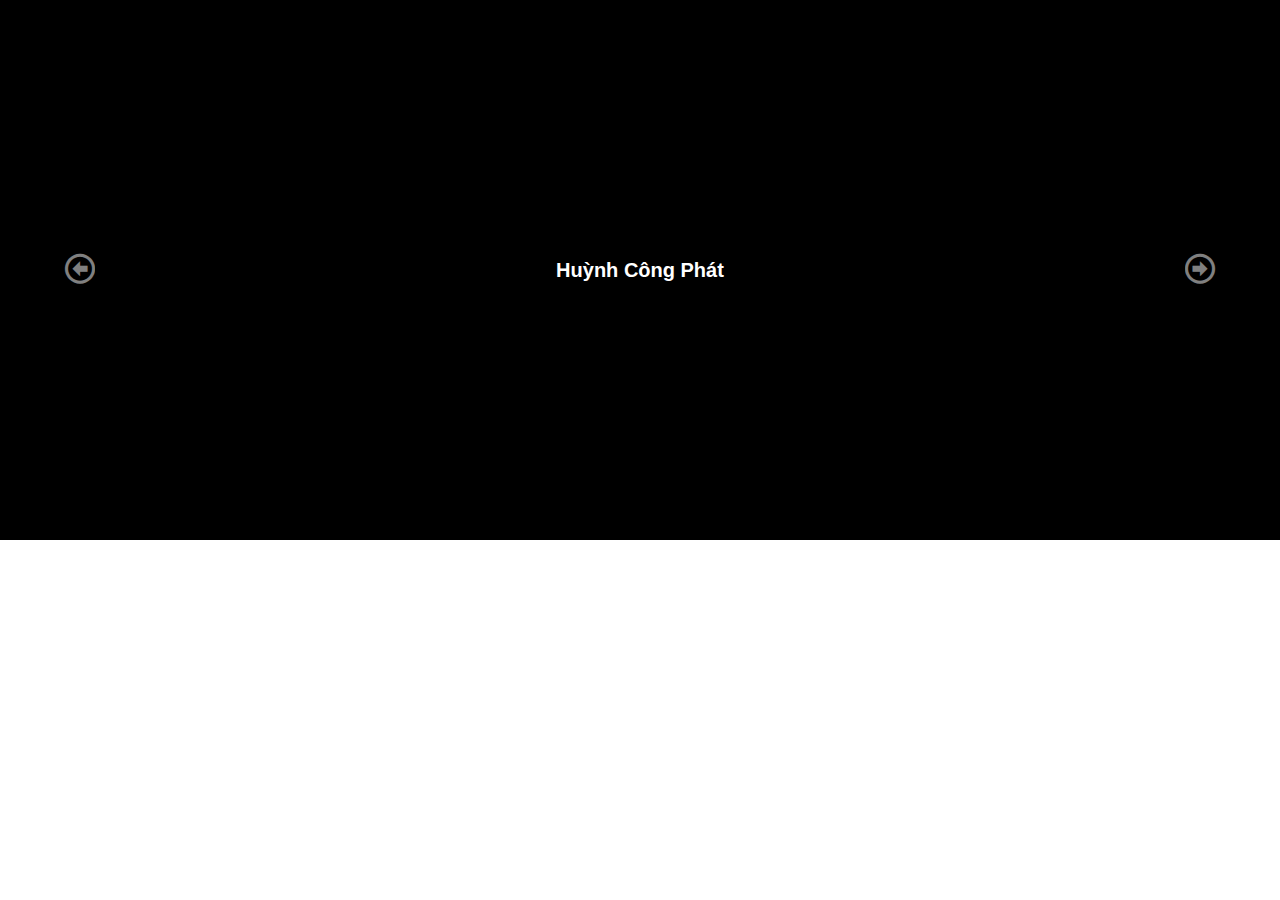
<file: Project-Carousel/index.html>
<!DOCTYPE html>
<html>
<head>
	<link rel="stylesheet" type="text/css" href="./../icon/style.css">
	<link rel="stylesheet" type="text/css" href='./index.css'>
	<title>FORWARD</title>
</head>
<body>
	<section id='carousel'>
		<div class='carousel__item' style='background-color: black'>
			<h1 class='carousel__title visible'>Huỳnh Công Phát</h1>
			<h1 class='carousel__title'>Lê Nam Trân</h1>
			<h1 class='carousel__title'>Nguyễn Hữu Sang</h1>
			<h1 class='carousel__title'>Hà Thành Đại</h1>
		</div>
		<span id='arrow-left' class="icon icon-arrow-outline-left"></span>
		<span id='arrow-right' class="icon icon-arrow-outline-right"></span>
	</section>
	<script type="text/javascript" src='./index.js'></script>
</body>
</html>
</file>
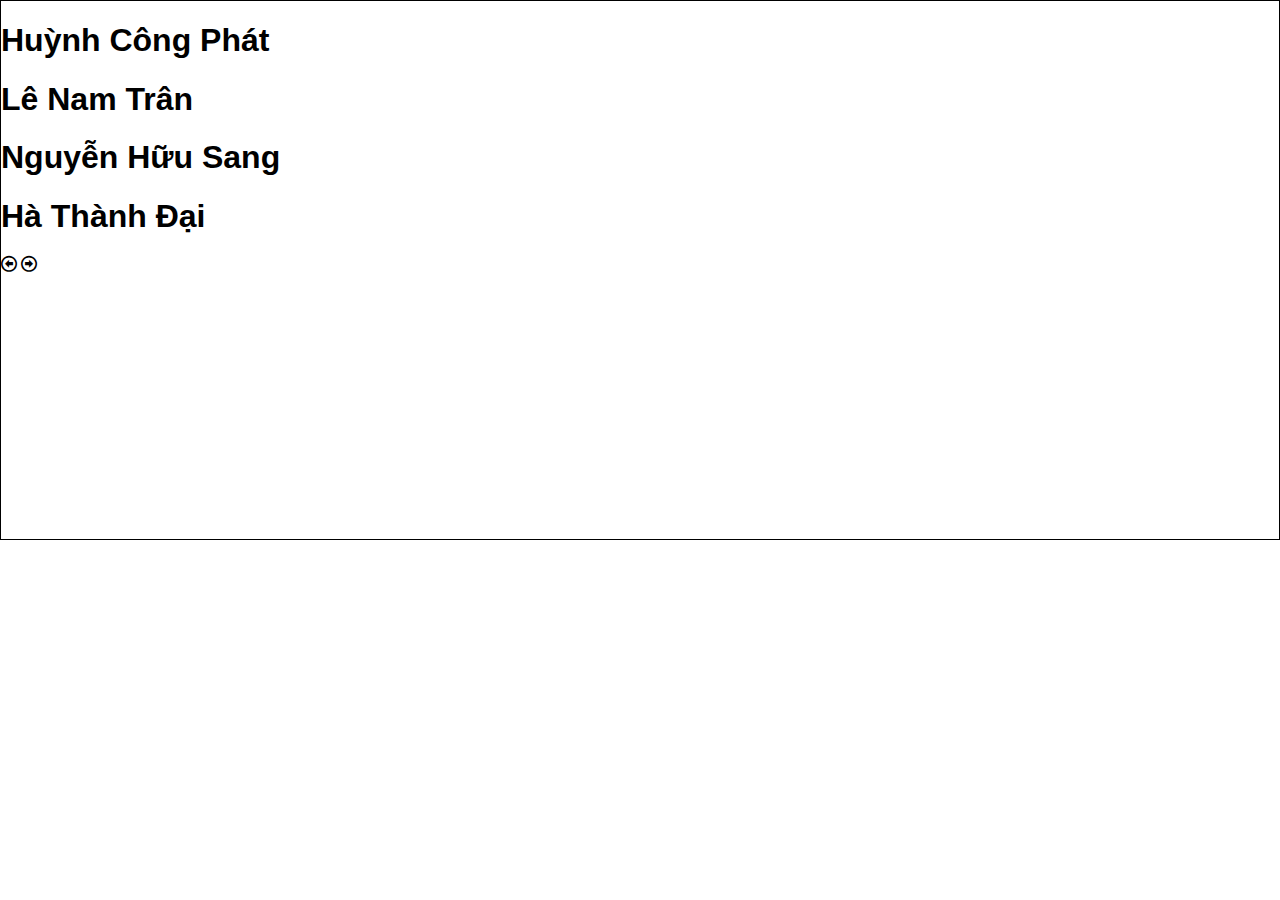
<file: Dai/Dai-index.html>
<!DOCTYPE html>
<html>
<head>
	<link rel="stylesheet" type="text/css" href="./../icon/style.css">
	<link rel="stylesheet" type="text/css" href='./Dai-index.css'>
	<title>FORWARD</title>
</head>
<body>
	<section id='carousel'>
		<div class='carousel__item'>
			<h1 class='carousel__title visible'>Huỳnh Công Phát</h1>
			<h1 class='carousel__title'>Lê Nam Trân</h1>
			<h1 class='carousel__title'>Nguyễn Hữu Sang</h1>
			<h1 class='carousel__title 1'>Hà Thành Đại</h1>
		</div>
		<span id='arrow-left' class="icon icon-arrow-outline-left"></span>
		<span id='arrow-right' class="icon icon-arrow-outline-right"></span>
	</section>
	<script type="text/javascript" src='./Dai-index.js'></script>
</body>
</html>
</file>
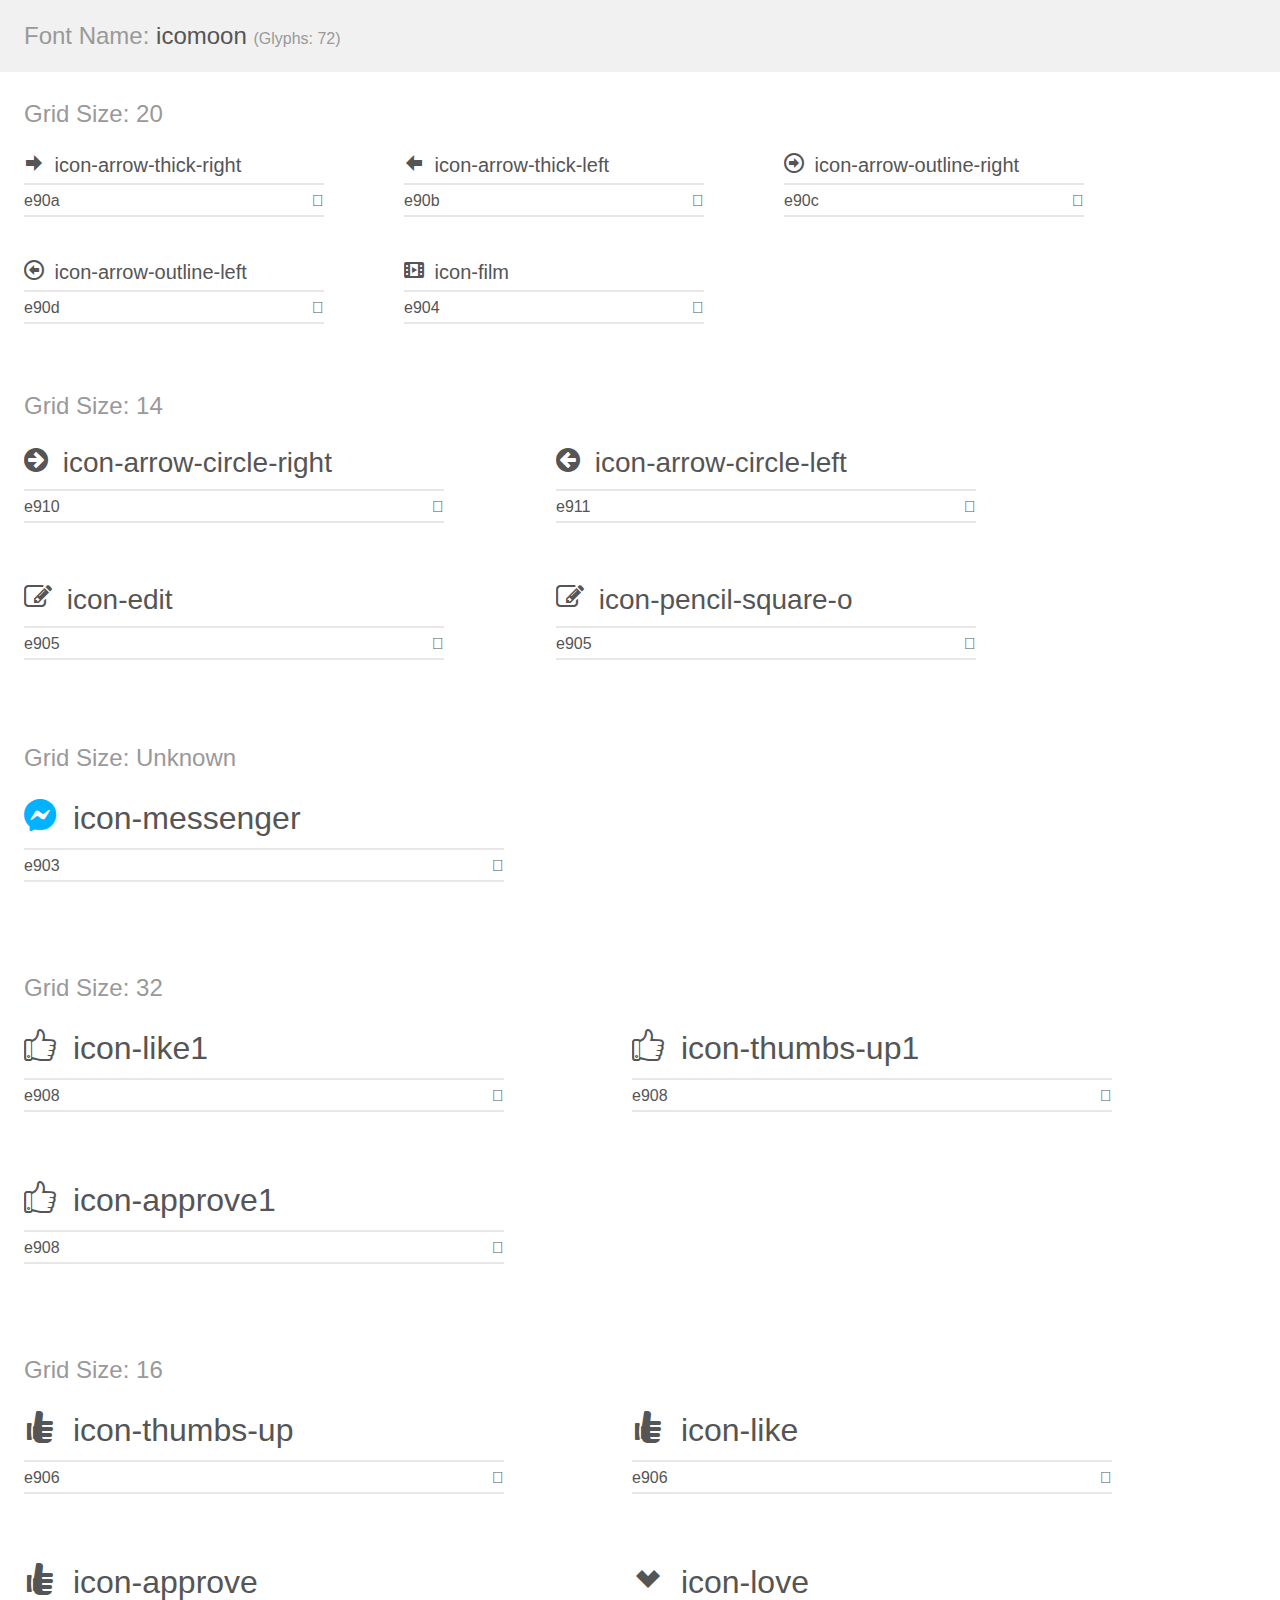
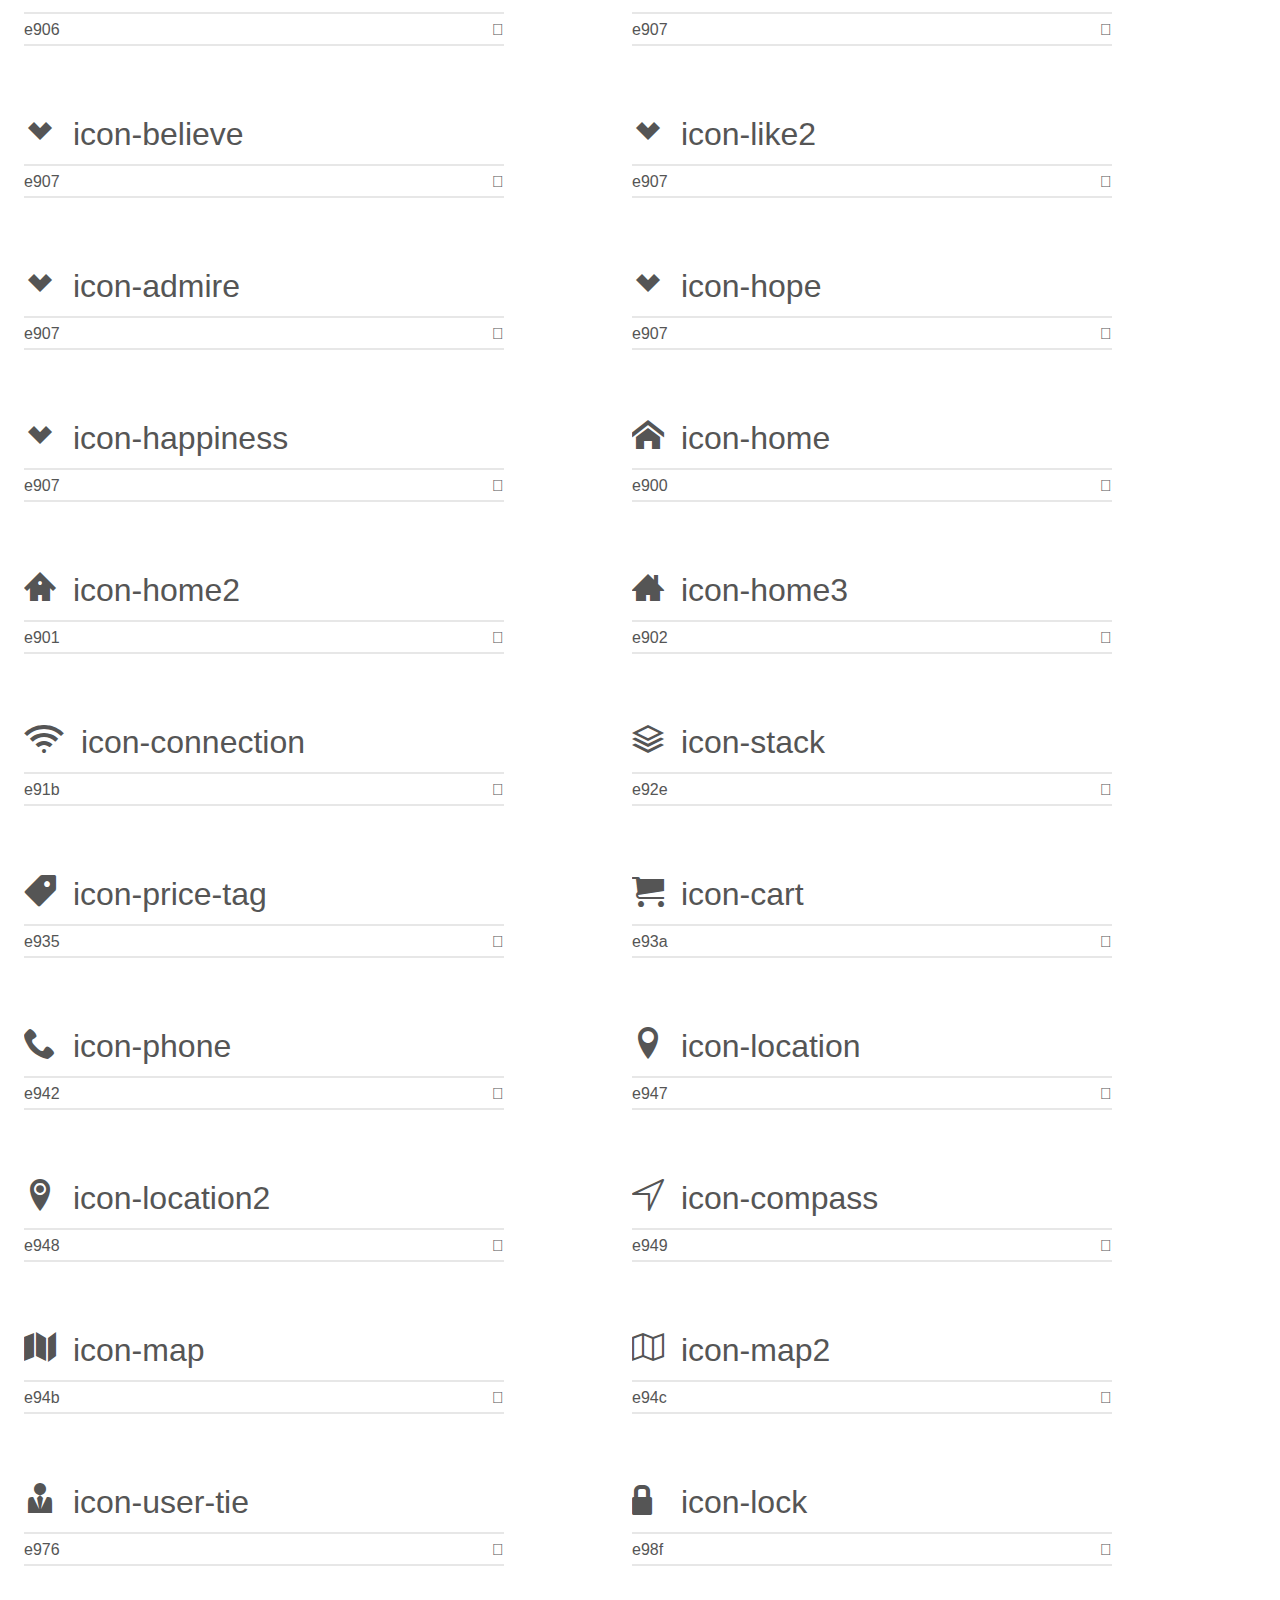
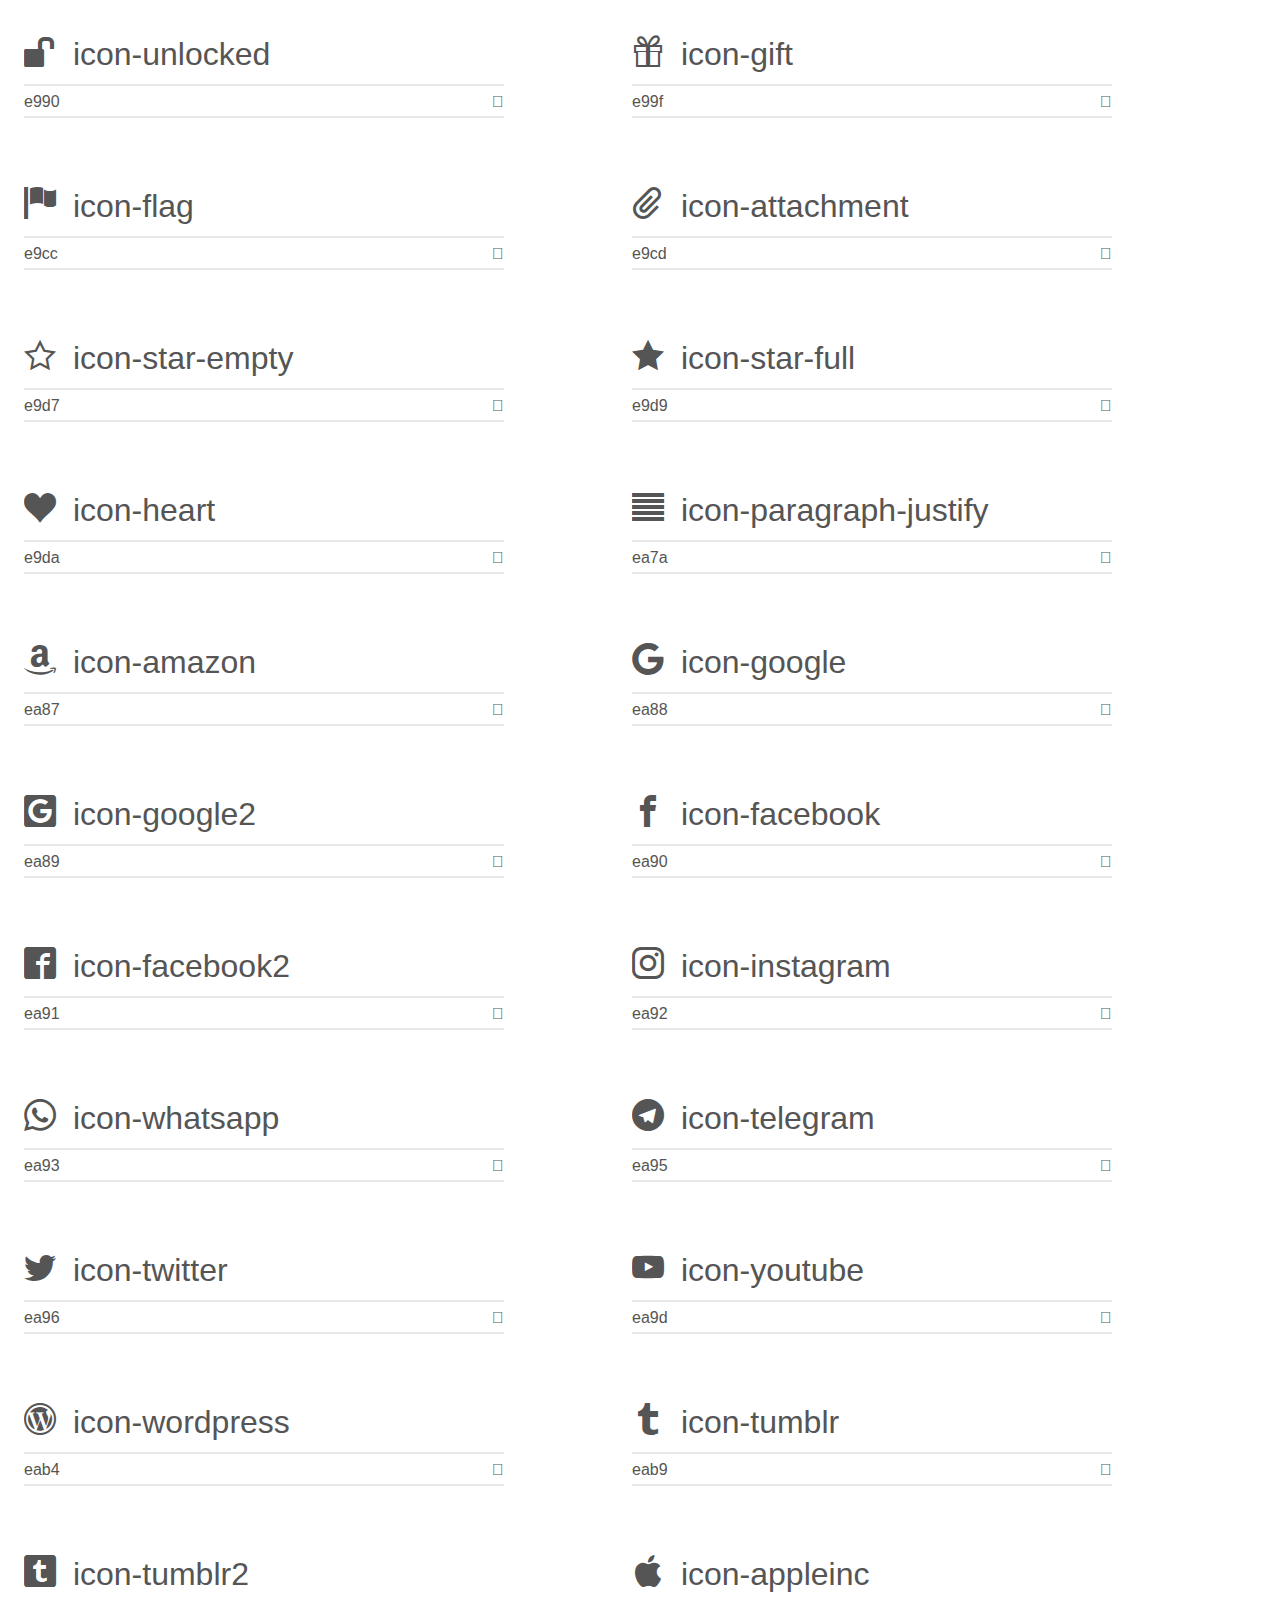
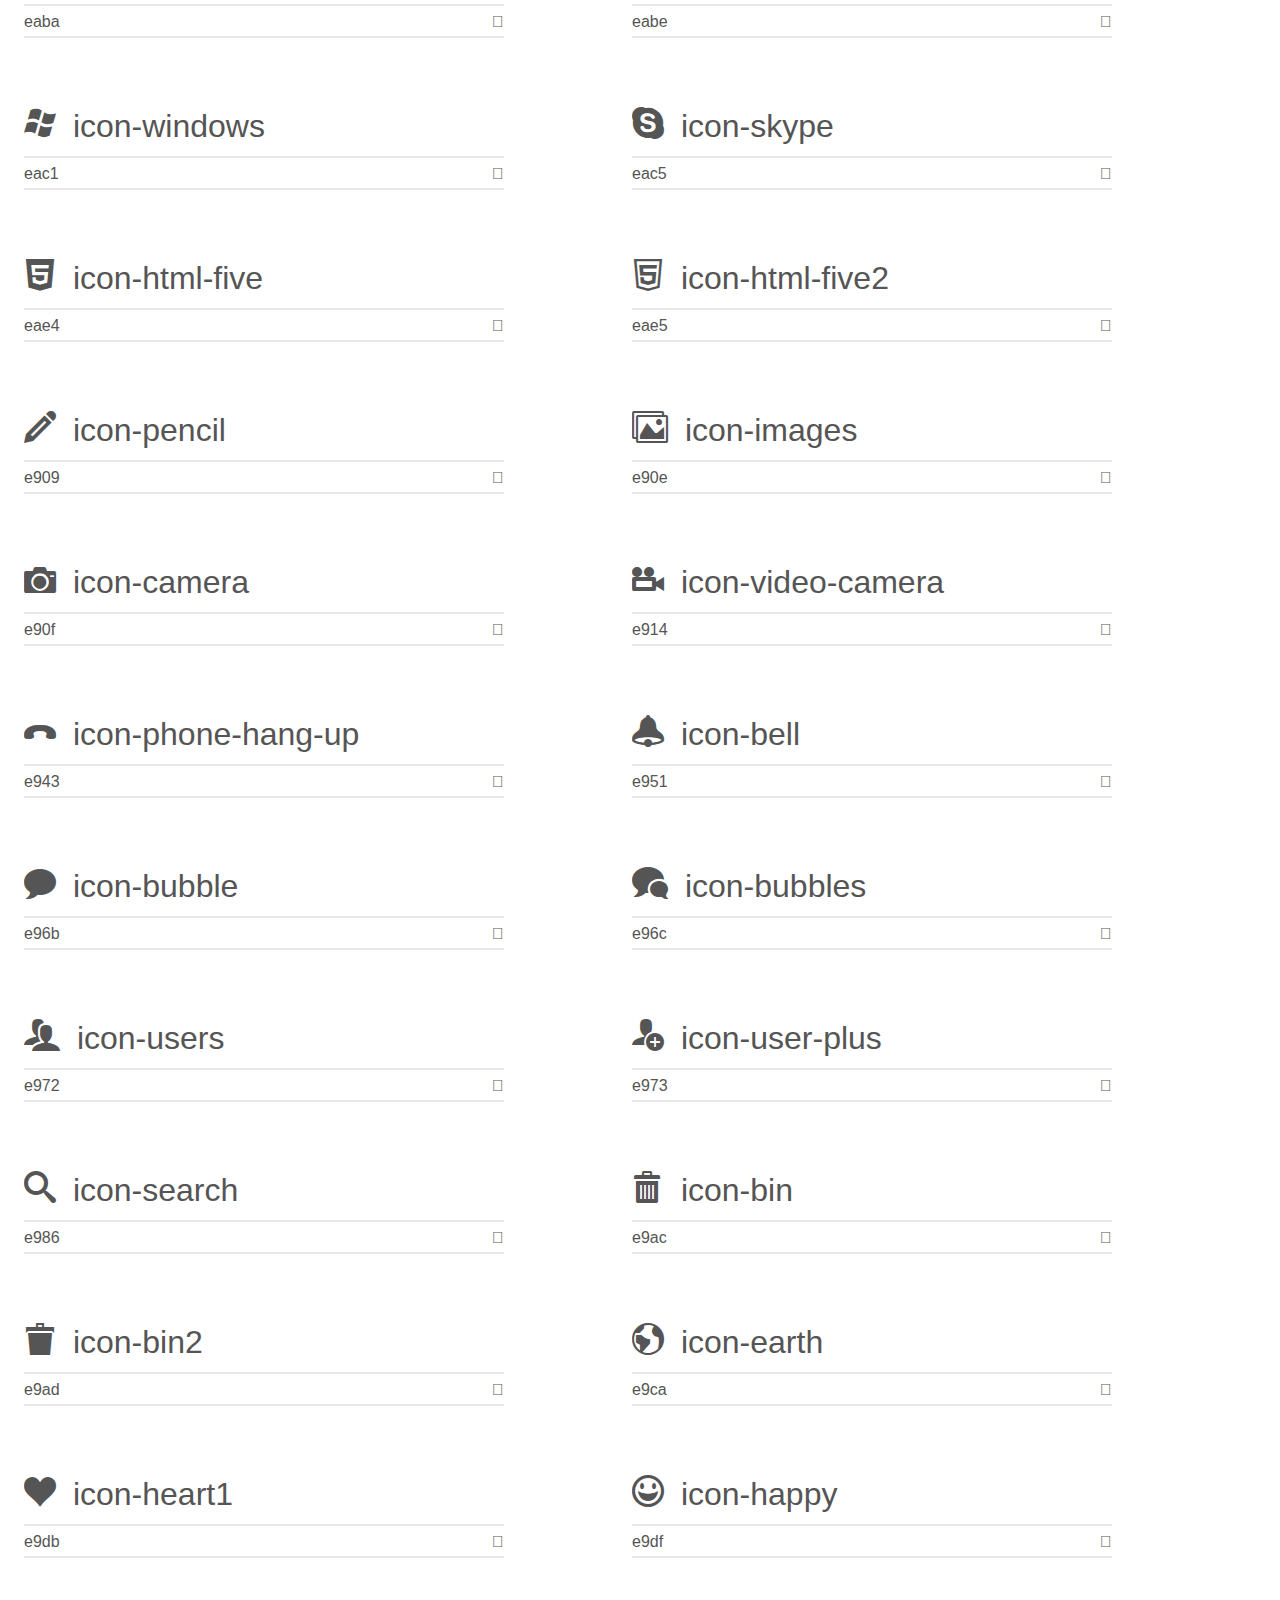
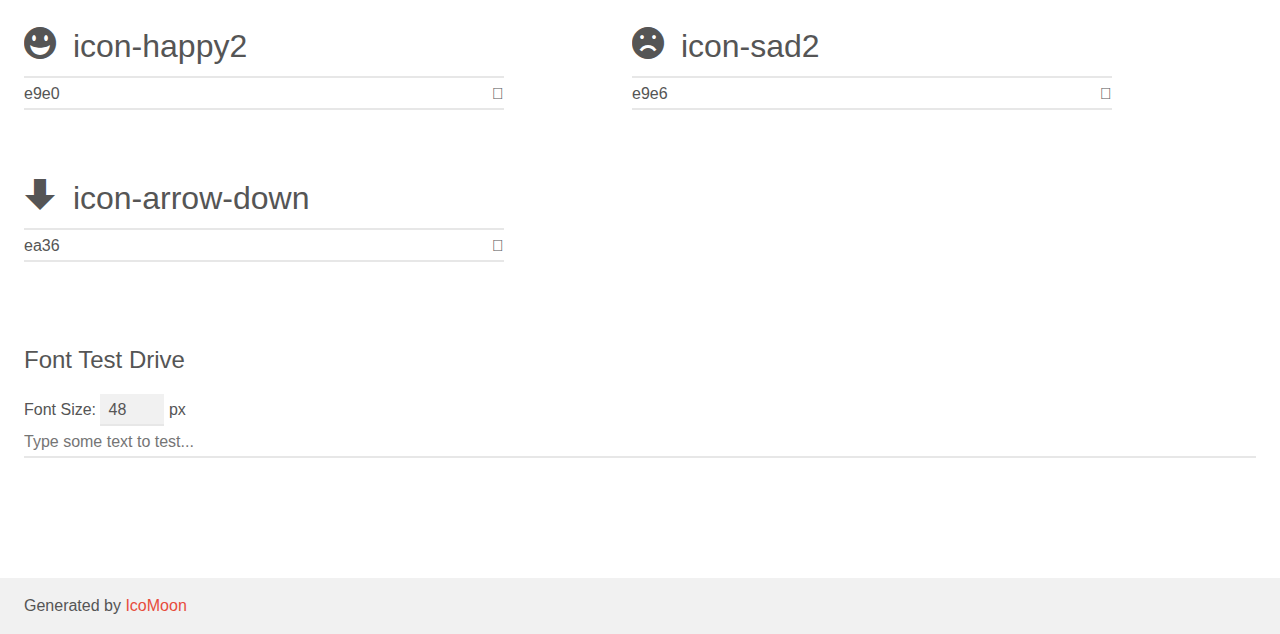
<file: icon/demo.html>
<!doctype html>
<html>
<head>
    <meta charset="utf-8">
    <title>IcoMoon Demo</title>
    <meta name="description" content="An Icon Font Generated By IcoMoon.io">
    <meta name="viewport" content="width=device-width, initial-scale=1">
    <link rel="stylesheet" href="demo-files/demo.css">
    <link rel="stylesheet" href="style.css"></head>
<body>
    <div class="bgc1 clearfix">
        <h1 class="mhmm mvm"><span class="fgc1">Font Name:</span> icomoon <small class="fgc1">(Glyphs:&nbsp;72)</small></h1>
    </div>
    <div class="clearfix mhl ptl">
        <h1 class="mvm mtn fgc1">Grid Size: 20</h1>
        <div class="glyph fs1">
            <div class="clearfix bshadow0 pbs">
                <span class="icon icon-arrow-thick-right"></span>
                <span class="mls"> icon-arrow-thick-right</span>
            </div>
            <fieldset class="fs0 size1of1 clearfix hidden-false">
                <input type="text" readonly value="e90a" class="unit size1of2" />
                <input type="text" maxlength="1" readonly value="&#xe90a;" class="unitRight size1of2 talign-right" />
            </fieldset>
            <div class="fs0 bshadow0 clearfix hidden-true">
                <span class="unit pvs fgc1">liga: </span>
                <input type="text" readonly value="" class="liga unitRight" />
            </div>
        </div>
        <div class="glyph fs1">
            <div class="clearfix bshadow0 pbs">
                <span class="icon icon-arrow-thick-left"></span>
                <span class="mls"> icon-arrow-thick-left</span>
            </div>
            <fieldset class="fs0 size1of1 clearfix hidden-false">
                <input type="text" readonly value="e90b" class="unit size1of2" />
                <input type="text" maxlength="1" readonly value="&#xe90b;" class="unitRight size1of2 talign-right" />
            </fieldset>
            <div class="fs0 bshadow0 clearfix hidden-true">
                <span class="unit pvs fgc1">liga: </span>
                <input type="text" readonly value="" class="liga unitRight" />
            </div>
        </div>
        <div class="glyph fs1">
            <div class="clearfix bshadow0 pbs">
                <span class="icon icon-arrow-outline-right"></span>
                <span class="mls"> icon-arrow-outline-right</span>
            </div>
            <fieldset class="fs0 size1of1 clearfix hidden-false">
                <input type="text" readonly value="e90c" class="unit size1of2" />
                <input type="text" maxlength="1" readonly value="&#xe90c;" class="unitRight size1of2 talign-right" />
            </fieldset>
            <div class="fs0 bshadow0 clearfix hidden-true">
                <span class="unit pvs fgc1">liga: </span>
                <input type="text" readonly value="" class="liga unitRight" />
            </div>
        </div>
        <div class="glyph fs1">
            <div class="clearfix bshadow0 pbs">
                <span class="icon icon-arrow-outline-left"></span>
                <span class="mls"> icon-arrow-outline-left</span>
            </div>
            <fieldset class="fs0 size1of1 clearfix hidden-false">
                <input type="text" readonly value="e90d" class="unit size1of2" />
                <input type="text" maxlength="1" readonly value="&#xe90d;" class="unitRight size1of2 talign-right" />
            </fieldset>
            <div class="fs0 bshadow0 clearfix hidden-true">
                <span class="unit pvs fgc1">liga: </span>
                <input type="text" readonly value="" class="liga unitRight" />
            </div>
        </div>
        <div class="glyph fs1">
            <div class="clearfix bshadow0 pbs">
                <span class="icon icon-film"></span>
                <span class="mls"> icon-film</span>
            </div>
            <fieldset class="fs0 size1of1 clearfix hidden-false">
                <input type="text" readonly value="e904" class="unit size1of2" />
                <input type="text" maxlength="1" readonly value="&#xe904;" class="unitRight size1of2 talign-right" />
            </fieldset>
            <div class="fs0 bshadow0 clearfix hidden-true">
                <span class="unit pvs fgc1">liga: </span>
                <input type="text" readonly value="" class="liga unitRight" />
            </div>
        </div>
    </div>
    <div class="clearfix mhl ptl">
        <h1 class="mvm mtn fgc1">Grid Size: 14</h1>
        <div class="glyph fs2">
            <div class="clearfix bshadow0 pbs">
                <span class="icon icon-arrow-circle-right"></span>
                <span class="mls"> icon-arrow-circle-right</span>
            </div>
            <fieldset class="fs0 size1of1 clearfix hidden-false">
                <input type="text" readonly value="e910" class="unit size1of2" />
                <input type="text" maxlength="1" readonly value="&#xe910;" class="unitRight size1of2 talign-right" />
            </fieldset>
            <div class="fs0 bshadow0 clearfix hidden-true">
                <span class="unit pvs fgc1">liga: </span>
                <input type="text" readonly value="" class="liga unitRight" />
            </div>
        </div>
        <div class="glyph fs2">
            <div class="clearfix bshadow0 pbs">
                <span class="icon icon-arrow-circle-left"></span>
                <span class="mls"> icon-arrow-circle-left</span>
            </div>
            <fieldset class="fs0 size1of1 clearfix hidden-false">
                <input type="text" readonly value="e911" class="unit size1of2" />
                <input type="text" maxlength="1" readonly value="&#xe911;" class="unitRight size1of2 talign-right" />
            </fieldset>
            <div class="fs0 bshadow0 clearfix hidden-true">
                <span class="unit pvs fgc1">liga: </span>
                <input type="text" readonly value="" class="liga unitRight" />
            </div>
        </div>
        <div class="glyph fs2">
            <div class="clearfix bshadow0 pbs">
                <span class="icon icon-edit"></span>
                <span class="mls"> icon-edit</span>
            </div>
            <fieldset class="fs0 size1of1 clearfix hidden-false">
                <input type="text" readonly value="e905" class="unit size1of2" />
                <input type="text" maxlength="1" readonly value="&#xe905;" class="unitRight size1of2 talign-right" />
            </fieldset>
            <div class="fs0 bshadow0 clearfix hidden-true">
                <span class="unit pvs fgc1">liga: </span>
                <input type="text" readonly value="" class="liga unitRight" />
            </div>
        </div>
        <div class="glyph fs2">
            <div class="clearfix bshadow0 pbs">
                <span class="icon icon-pencil-square-o"></span>
                <span class="mls"> icon-pencil-square-o</span>
            </div>
            <fieldset class="fs0 size1of1 clearfix hidden-false">
                <input type="text" readonly value="e905" class="unit size1of2" />
                <input type="text" maxlength="1" readonly value="&#xe905;" class="unitRight size1of2 talign-right" />
            </fieldset>
            <div class="fs0 bshadow0 clearfix hidden-true">
                <span class="unit pvs fgc1">liga: </span>
                <input type="text" readonly value="" class="liga unitRight" />
            </div>
        </div>
    </div>
    <div class="clearfix mhl ptl">
        <h1 class="mvm mtn fgc1">Grid Size: Unknown</h1>
        <div class="glyph fs3">
            <div class="clearfix bshadow0 pbs">
                <span class="icon icon-messenger"></span>
                <span class="mls"> icon-messenger</span>
            </div>
            <fieldset class="fs0 size1of1 clearfix hidden-false">
                <input type="text" readonly value="e903" class="unit size1of2" />
                <input type="text" maxlength="1" readonly value="&#xe903;" class="unitRight size1of2 talign-right" />
            </fieldset>
            <div class="fs0 bshadow0 clearfix hidden-true">
                <span class="unit pvs fgc1">liga: </span>
                <input type="text" readonly value="" class="liga unitRight" />
            </div>
        </div>
    </div>
    <div class="clearfix mhl ptl">
        <h1 class="mvm mtn fgc1">Grid Size: 32</h1>
        <div class="glyph fs4">
            <div class="clearfix bshadow0 pbs">
                <span class="icon icon-like1"></span>
                <span class="mls"> icon-like1</span>
            </div>
            <fieldset class="fs0 size1of1 clearfix hidden-false">
                <input type="text" readonly value="e908" class="unit size1of2" />
                <input type="text" maxlength="1" readonly value="&#xe908;" class="unitRight size1of2 talign-right" />
            </fieldset>
            <div class="fs0 bshadow0 clearfix hidden-true">
                <span class="unit pvs fgc1">liga: </span>
                <input type="text" readonly value="" class="liga unitRight" />
            </div>
        </div>
        <div class="glyph fs4">
            <div class="clearfix bshadow0 pbs">
                <span class="icon icon-thumbs-up1"></span>
                <span class="mls"> icon-thumbs-up1</span>
            </div>
            <fieldset class="fs0 size1of1 clearfix hidden-false">
                <input type="text" readonly value="e908" class="unit size1of2" />
                <input type="text" maxlength="1" readonly value="&#xe908;" class="unitRight size1of2 talign-right" />
            </fieldset>
            <div class="fs0 bshadow0 clearfix hidden-true">
                <span class="unit pvs fgc1">liga: </span>
                <input type="text" readonly value="" class="liga unitRight" />
            </div>
        </div>
        <div class="glyph fs4">
            <div class="clearfix bshadow0 pbs">
                <span class="icon icon-approve1"></span>
                <span class="mls"> icon-approve1</span>
            </div>
            <fieldset class="fs0 size1of1 clearfix hidden-false">
                <input type="text" readonly value="e908" class="unit size1of2" />
                <input type="text" maxlength="1" readonly value="&#xe908;" class="unitRight size1of2 talign-right" />
            </fieldset>
            <div class="fs0 bshadow0 clearfix hidden-true">
                <span class="unit pvs fgc1">liga: </span>
                <input type="text" readonly value="" class="liga unitRight" />
            </div>
        </div>
    </div>
    <div class="clearfix mhl ptl">
        <h1 class="mvm mtn fgc1">Grid Size: 16</h1>
        <div class="glyph fs5">
            <div class="clearfix bshadow0 pbs">
                <span class="icon icon-thumbs-up"></span>
                <span class="mls"> icon-thumbs-up</span>
            </div>
            <fieldset class="fs0 size1of1 clearfix hidden-false">
                <input type="text" readonly value="e906" class="unit size1of2" />
                <input type="text" maxlength="1" readonly value="&#xe906;" class="unitRight size1of2 talign-right" />
            </fieldset>
            <div class="fs0 bshadow0 clearfix hidden-true">
                <span class="unit pvs fgc1">liga: </span>
                <input type="text" readonly value="" class="liga unitRight" />
            </div>
        </div>
        <div class="glyph fs5">
            <div class="clearfix bshadow0 pbs">
                <span class="icon icon-like"></span>
                <span class="mls"> icon-like</span>
            </div>
            <fieldset class="fs0 size1of1 clearfix hidden-false">
                <input type="text" readonly value="e906" class="unit size1of2" />
                <input type="text" maxlength="1" readonly value="&#xe906;" class="unitRight size1of2 talign-right" />
            </fieldset>
            <div class="fs0 bshadow0 clearfix hidden-true">
                <span class="unit pvs fgc1">liga: </span>
                <input type="text" readonly value="" class="liga unitRight" />
            </div>
        </div>
        <div class="glyph fs5">
            <div class="clearfix bshadow0 pbs">
                <span class="icon icon-approve"></span>
                <span class="mls"> icon-approve</span>
            </div>
            <fieldset class="fs0 size1of1 clearfix hidden-false">
                <input type="text" readonly value="e906" class="unit size1of2" />
                <input type="text" maxlength="1" readonly value="&#xe906;" class="unitRight size1of2 talign-right" />
            </fieldset>
            <div class="fs0 bshadow0 clearfix hidden-true">
                <span class="unit pvs fgc1">liga: </span>
                <input type="text" readonly value="" class="liga unitRight" />
            </div>
        </div>
        <div class="glyph fs5">
            <div class="clearfix bshadow0 pbs">
                <span class="icon icon-love"></span>
                <span class="mls"> icon-love</span>
            </div>
            <fieldset class="fs0 size1of1 clearfix hidden-false">
                <input type="text" readonly value="e907" class="unit size1of2" />
                <input type="text" maxlength="1" readonly value="&#xe907;" class="unitRight size1of2 talign-right" />
            </fieldset>
            <div class="fs0 bshadow0 clearfix hidden-true">
                <span class="unit pvs fgc1">liga: </span>
                <input type="text" readonly value="" class="liga unitRight" />
            </div>
        </div>
        <div class="glyph fs5">
            <div class="clearfix bshadow0 pbs">
                <span class="icon icon-believe"></span>
                <span class="mls"> icon-believe</span>
            </div>
            <fieldset class="fs0 size1of1 clearfix hidden-false">
                <input type="text" readonly value="e907" class="unit size1of2" />
                <input type="text" maxlength="1" readonly value="&#xe907;" class="unitRight size1of2 talign-right" />
            </fieldset>
            <div class="fs0 bshadow0 clearfix hidden-true">
                <span class="unit pvs fgc1">liga: </span>
                <input type="text" readonly value="" class="liga unitRight" />
            </div>
        </div>
        <div class="glyph fs5">
            <div class="clearfix bshadow0 pbs">
                <span class="icon icon-like2"></span>
                <span class="mls"> icon-like2</span>
            </div>
            <fieldset class="fs0 size1of1 clearfix hidden-false">
                <input type="text" readonly value="e907" class="unit size1of2" />
                <input type="text" maxlength="1" readonly value="&#xe907;" class="unitRight size1of2 talign-right" />
            </fieldset>
            <div class="fs0 bshadow0 clearfix hidden-true">
                <span class="unit pvs fgc1">liga: </span>
                <input type="text" readonly value="" class="liga unitRight" />
            </div>
        </div>
        <div class="glyph fs5">
            <div class="clearfix bshadow0 pbs">
                <span class="icon icon-admire"></span>
                <span class="mls"> icon-admire</span>
            </div>
            <fieldset class="fs0 size1of1 clearfix hidden-false">
                <input type="text" readonly value="e907" class="unit size1of2" />
                <input type="text" maxlength="1" readonly value="&#xe907;" class="unitRight size1of2 talign-right" />
            </fieldset>
            <div class="fs0 bshadow0 clearfix hidden-true">
                <span class="unit pvs fgc1">liga: </span>
                <input type="text" readonly value="" class="liga unitRight" />
            </div>
        </div>
        <div class="glyph fs5">
            <div class="clearfix bshadow0 pbs">
                <span class="icon icon-hope"></span>
                <span class="mls"> icon-hope</span>
            </div>
            <fieldset class="fs0 size1of1 clearfix hidden-false">
                <input type="text" readonly value="e907" class="unit size1of2" />
                <input type="text" maxlength="1" readonly value="&#xe907;" class="unitRight size1of2 talign-right" />
            </fieldset>
            <div class="fs0 bshadow0 clearfix hidden-true">
                <span class="unit pvs fgc1">liga: </span>
                <input type="text" readonly value="" class="liga unitRight" />
            </div>
        </div>
        <div class="glyph fs5">
            <div class="clearfix bshadow0 pbs">
                <span class="icon icon-happiness"></span>
                <span class="mls"> icon-happiness</span>
            </div>
            <fieldset class="fs0 size1of1 clearfix hidden-false">
                <input type="text" readonly value="e907" class="unit size1of2" />
                <input type="text" maxlength="1" readonly value="&#xe907;" class="unitRight size1of2 talign-right" />
            </fieldset>
            <div class="fs0 bshadow0 clearfix hidden-true">
                <span class="unit pvs fgc1">liga: </span>
                <input type="text" readonly value="" class="liga unitRight" />
            </div>
        </div>
        <div class="glyph fs5">
            <div class="clearfix bshadow0 pbs">
                <span class="icon icon-home"></span>
                <span class="mls"> icon-home</span>
            </div>
            <fieldset class="fs0 size1of1 clearfix hidden-false">
                <input type="text" readonly value="e900" class="unit size1of2" />
                <input type="text" maxlength="1" readonly value="&#xe900;" class="unitRight size1of2 talign-right" />
            </fieldset>
            <div class="fs0 bshadow0 clearfix hidden-true">
                <span class="unit pvs fgc1">liga: </span>
                <input type="text" readonly value="home, house" class="liga unitRight" />
            </div>
        </div>
        <div class="glyph fs5">
            <div class="clearfix bshadow0 pbs">
                <span class="icon icon-home2"></span>
                <span class="mls"> icon-home2</span>
            </div>
            <fieldset class="fs0 size1of1 clearfix hidden-false">
                <input type="text" readonly value="e901" class="unit size1of2" />
                <input type="text" maxlength="1" readonly value="&#xe901;" class="unitRight size1of2 talign-right" />
            </fieldset>
            <div class="fs0 bshadow0 clearfix hidden-true">
                <span class="unit pvs fgc1">liga: </span>
                <input type="text" readonly value="home2, house2" class="liga unitRight" />
            </div>
        </div>
        <div class="glyph fs5">
            <div class="clearfix bshadow0 pbs">
                <span class="icon icon-home3"></span>
                <span class="mls"> icon-home3</span>
            </div>
            <fieldset class="fs0 size1of1 clearfix hidden-false">
                <input type="text" readonly value="e902" class="unit size1of2" />
                <input type="text" maxlength="1" readonly value="&#xe902;" class="unitRight size1of2 talign-right" />
            </fieldset>
            <div class="fs0 bshadow0 clearfix hidden-true">
                <span class="unit pvs fgc1">liga: </span>
                <input type="text" readonly value="home3, house3" class="liga unitRight" />
            </div>
        </div>
        <div class="glyph fs5">
            <div class="clearfix bshadow0 pbs">
                <span class="icon icon-connection"></span>
                <span class="mls"> icon-connection</span>
            </div>
            <fieldset class="fs0 size1of1 clearfix hidden-false">
                <input type="text" readonly value="e91b" class="unit size1of2" />
                <input type="text" maxlength="1" readonly value="&#xe91b;" class="unitRight size1of2 talign-right" />
            </fieldset>
            <div class="fs0 bshadow0 clearfix hidden-true">
                <span class="unit pvs fgc1">liga: </span>
                <input type="text" readonly value="connection, wifi" class="liga unitRight" />
            </div>
        </div>
        <div class="glyph fs5">
            <div class="clearfix bshadow0 pbs">
                <span class="icon icon-stack"></span>
                <span class="mls"> icon-stack</span>
            </div>
            <fieldset class="fs0 size1of1 clearfix hidden-false">
                <input type="text" readonly value="e92e" class="unit size1of2" />
                <input type="text" maxlength="1" readonly value="&#xe92e;" class="unitRight size1of2 talign-right" />
            </fieldset>
            <div class="fs0 bshadow0 clearfix hidden-true">
                <span class="unit pvs fgc1">liga: </span>
                <input type="text" readonly value="stack, layers" class="liga unitRight" />
            </div>
        </div>
        <div class="glyph fs5">
            <div class="clearfix bshadow0 pbs">
                <span class="icon icon-price-tag"></span>
                <span class="mls"> icon-price-tag</span>
            </div>
            <fieldset class="fs0 size1of1 clearfix hidden-false">
                <input type="text" readonly value="e935" class="unit size1of2" />
                <input type="text" maxlength="1" readonly value="&#xe935;" class="unitRight size1of2 talign-right" />
            </fieldset>
            <div class="fs0 bshadow0 clearfix hidden-true">
                <span class="unit pvs fgc1">liga: </span>
                <input type="text" readonly value="price-tag" class="liga unitRight" />
            </div>
        </div>
        <div class="glyph fs5">
            <div class="clearfix bshadow0 pbs">
                <span class="icon icon-cart"></span>
                <span class="mls"> icon-cart</span>
            </div>
            <fieldset class="fs0 size1of1 clearfix hidden-false">
                <input type="text" readonly value="e93a" class="unit size1of2" />
                <input type="text" maxlength="1" readonly value="&#xe93a;" class="unitRight size1of2 talign-right" />
            </fieldset>
            <div class="fs0 bshadow0 clearfix hidden-true">
                <span class="unit pvs fgc1">liga: </span>
                <input type="text" readonly value="cart, purchase" class="liga unitRight" />
            </div>
        </div>
        <div class="glyph fs5">
            <div class="clearfix bshadow0 pbs">
                <span class="icon icon-phone"></span>
                <span class="mls"> icon-phone</span>
            </div>
            <fieldset class="fs0 size1of1 clearfix hidden-false">
                <input type="text" readonly value="e942" class="unit size1of2" />
                <input type="text" maxlength="1" readonly value="&#xe942;" class="unitRight size1of2 talign-right" />
            </fieldset>
            <div class="fs0 bshadow0 clearfix hidden-true">
                <span class="unit pvs fgc1">liga: </span>
                <input type="text" readonly value="phone, telephone" class="liga unitRight" />
            </div>
        </div>
        <div class="glyph fs5">
            <div class="clearfix bshadow0 pbs">
                <span class="icon icon-location"></span>
                <span class="mls"> icon-location</span>
            </div>
            <fieldset class="fs0 size1of1 clearfix hidden-false">
                <input type="text" readonly value="e947" class="unit size1of2" />
                <input type="text" maxlength="1" readonly value="&#xe947;" class="unitRight size1of2 talign-right" />
            </fieldset>
            <div class="fs0 bshadow0 clearfix hidden-true">
                <span class="unit pvs fgc1">liga: </span>
                <input type="text" readonly value="location, map-marker" class="liga unitRight" />
            </div>
        </div>
        <div class="glyph fs5">
            <div class="clearfix bshadow0 pbs">
                <span class="icon icon-location2"></span>
                <span class="mls"> icon-location2</span>
            </div>
            <fieldset class="fs0 size1of1 clearfix hidden-false">
                <input type="text" readonly value="e948" class="unit size1of2" />
                <input type="text" maxlength="1" readonly value="&#xe948;" class="unitRight size1of2 talign-right" />
            </fieldset>
            <div class="fs0 bshadow0 clearfix hidden-true">
                <span class="unit pvs fgc1">liga: </span>
                <input type="text" readonly value="location2, map-marker2" class="liga unitRight" />
            </div>
        </div>
        <div class="glyph fs5">
            <div class="clearfix bshadow0 pbs">
                <span class="icon icon-compass"></span>
                <span class="mls"> icon-compass</span>
            </div>
            <fieldset class="fs0 size1of1 clearfix hidden-false">
                <input type="text" readonly value="e949" class="unit size1of2" />
                <input type="text" maxlength="1" readonly value="&#xe949;" class="unitRight size1of2 talign-right" />
            </fieldset>
            <div class="fs0 bshadow0 clearfix hidden-true">
                <span class="unit pvs fgc1">liga: </span>
                <input type="text" readonly value="compass, direction" class="liga unitRight" />
            </div>
        </div>
        <div class="glyph fs5">
            <div class="clearfix bshadow0 pbs">
                <span class="icon icon-map"></span>
                <span class="mls"> icon-map</span>
            </div>
            <fieldset class="fs0 size1of1 clearfix hidden-false">
                <input type="text" readonly value="e94b" class="unit size1of2" />
                <input type="text" maxlength="1" readonly value="&#xe94b;" class="unitRight size1of2 talign-right" />
            </fieldset>
            <div class="fs0 bshadow0 clearfix hidden-true">
                <span class="unit pvs fgc1">liga: </span>
                <input type="text" readonly value="map, guide" class="liga unitRight" />
            </div>
        </div>
        <div class="glyph fs5">
            <div class="clearfix bshadow0 pbs">
                <span class="icon icon-map2"></span>
                <span class="mls"> icon-map2</span>
            </div>
            <fieldset class="fs0 size1of1 clearfix hidden-false">
                <input type="text" readonly value="e94c" class="unit size1of2" />
                <input type="text" maxlength="1" readonly value="&#xe94c;" class="unitRight size1of2 talign-right" />
            </fieldset>
            <div class="fs0 bshadow0 clearfix hidden-true">
                <span class="unit pvs fgc1">liga: </span>
                <input type="text" readonly value="map2, guide2" class="liga unitRight" />
            </div>
        </div>
        <div class="glyph fs5">
            <div class="clearfix bshadow0 pbs">
                <span class="icon icon-user-tie"></span>
                <span class="mls"> icon-user-tie</span>
            </div>
            <fieldset class="fs0 size1of1 clearfix hidden-false">
                <input type="text" readonly value="e976" class="unit size1of2" />
                <input type="text" maxlength="1" readonly value="&#xe976;" class="unitRight size1of2 talign-right" />
            </fieldset>
            <div class="fs0 bshadow0 clearfix hidden-true">
                <span class="unit pvs fgc1">liga: </span>
                <input type="text" readonly value="user-tie, user5" class="liga unitRight" />
            </div>
        </div>
        <div class="glyph fs5">
            <div class="clearfix bshadow0 pbs">
                <span class="icon icon-lock"></span>
                <span class="mls"> icon-lock</span>
            </div>
            <fieldset class="fs0 size1of1 clearfix hidden-false">
                <input type="text" readonly value="e98f" class="unit size1of2" />
                <input type="text" maxlength="1" readonly value="&#xe98f;" class="unitRight size1of2 talign-right" />
            </fieldset>
            <div class="fs0 bshadow0 clearfix hidden-true">
                <span class="unit pvs fgc1">liga: </span>
                <input type="text" readonly value="lock, secure" class="liga unitRight" />
            </div>
        </div>
        <div class="glyph fs5">
            <div class="clearfix bshadow0 pbs">
                <span class="icon icon-unlocked"></span>
                <span class="mls"> icon-unlocked</span>
            </div>
            <fieldset class="fs0 size1of1 clearfix hidden-false">
                <input type="text" readonly value="e990" class="unit size1of2" />
                <input type="text" maxlength="1" readonly value="&#xe990;" class="unitRight size1of2 talign-right" />
            </fieldset>
            <div class="fs0 bshadow0 clearfix hidden-true">
                <span class="unit pvs fgc1">liga: </span>
                <input type="text" readonly value="unlocked, lock-open" class="liga unitRight" />
            </div>
        </div>
        <div class="glyph fs5">
            <div class="clearfix bshadow0 pbs">
                <span class="icon icon-gift"></span>
                <span class="mls"> icon-gift</span>
            </div>
            <fieldset class="fs0 size1of1 clearfix hidden-false">
                <input type="text" readonly value="e99f" class="unit size1of2" />
                <input type="text" maxlength="1" readonly value="&#xe99f;" class="unitRight size1of2 talign-right" />
            </fieldset>
            <div class="fs0 bshadow0 clearfix hidden-true">
                <span class="unit pvs fgc1">liga: </span>
                <input type="text" readonly value="gift, present" class="liga unitRight" />
            </div>
        </div>
        <div class="glyph fs5">
            <div class="clearfix bshadow0 pbs">
                <span class="icon icon-flag"></span>
                <span class="mls"> icon-flag</span>
            </div>
            <fieldset class="fs0 size1of1 clearfix hidden-false">
                <input type="text" readonly value="e9cc" class="unit size1of2" />
                <input type="text" maxlength="1" readonly value="&#xe9cc;" class="unitRight size1of2 talign-right" />
            </fieldset>
            <div class="fs0 bshadow0 clearfix hidden-true">
                <span class="unit pvs fgc1">liga: </span>
                <input type="text" readonly value="flag, report" class="liga unitRight" />
            </div>
        </div>
        <div class="glyph fs5">
            <div class="clearfix bshadow0 pbs">
                <span class="icon icon-attachment"></span>
                <span class="mls"> icon-attachment</span>
            </div>
            <fieldset class="fs0 size1of1 clearfix hidden-false">
                <input type="text" readonly value="e9cd" class="unit size1of2" />
                <input type="text" maxlength="1" readonly value="&#xe9cd;" class="unitRight size1of2 talign-right" />
            </fieldset>
            <div class="fs0 bshadow0 clearfix hidden-true">
                <span class="unit pvs fgc1">liga: </span>
                <input type="text" readonly value="attachment, paperclip" class="liga unitRight" />
            </div>
        </div>
        <div class="glyph fs5">
            <div class="clearfix bshadow0 pbs">
                <span class="icon icon-star-empty"></span>
                <span class="mls"> icon-star-empty</span>
            </div>
            <fieldset class="fs0 size1of1 clearfix hidden-false">
                <input type="text" readonly value="e9d7" class="unit size1of2" />
                <input type="text" maxlength="1" readonly value="&#xe9d7;" class="unitRight size1of2 talign-right" />
            </fieldset>
            <div class="fs0 bshadow0 clearfix hidden-true">
                <span class="unit pvs fgc1">liga: </span>
                <input type="text" readonly value="star-empty, rate" class="liga unitRight" />
            </div>
        </div>
        <div class="glyph fs5">
            <div class="clearfix bshadow0 pbs">
                <span class="icon icon-star-full"></span>
                <span class="mls"> icon-star-full</span>
            </div>
            <fieldset class="fs0 size1of1 clearfix hidden-false">
                <input type="text" readonly value="e9d9" class="unit size1of2" />
                <input type="text" maxlength="1" readonly value="&#xe9d9;" class="unitRight size1of2 talign-right" />
            </fieldset>
            <div class="fs0 bshadow0 clearfix hidden-true">
                <span class="unit pvs fgc1">liga: </span>
                <input type="text" readonly value="star-full, rate3" class="liga unitRight" />
            </div>
        </div>
        <div class="glyph fs5">
            <div class="clearfix bshadow0 pbs">
                <span class="icon icon-heart"></span>
                <span class="mls"> icon-heart</span>
            </div>
            <fieldset class="fs0 size1of1 clearfix hidden-false">
                <input type="text" readonly value="e9da" class="unit size1of2" />
                <input type="text" maxlength="1" readonly value="&#xe9da;" class="unitRight size1of2 talign-right" />
            </fieldset>
            <div class="fs0 bshadow0 clearfix hidden-true">
                <span class="unit pvs fgc1">liga: </span>
                <input type="text" readonly value="heart, like" class="liga unitRight" />
            </div>
        </div>
        <div class="glyph fs5">
            <div class="clearfix bshadow0 pbs">
                <span class="icon icon-paragraph-justify"></span>
                <span class="mls"> icon-paragraph-justify</span>
            </div>
            <fieldset class="fs0 size1of1 clearfix hidden-false">
                <input type="text" readonly value="ea7a" class="unit size1of2" />
                <input type="text" maxlength="1" readonly value="&#xea7a;" class="unitRight size1of2 talign-right" />
            </fieldset>
            <div class="fs0 bshadow0 clearfix hidden-true">
                <span class="unit pvs fgc1">liga: </span>
                <input type="text" readonly value="paragraph-justify, wysiwyg28" class="liga unitRight" />
            </div>
        </div>
        <div class="glyph fs5">
            <div class="clearfix bshadow0 pbs">
                <span class="icon icon-amazon"></span>
                <span class="mls"> icon-amazon</span>
            </div>
            <fieldset class="fs0 size1of1 clearfix hidden-false">
                <input type="text" readonly value="ea87" class="unit size1of2" />
                <input type="text" maxlength="1" readonly value="&#xea87;" class="unitRight size1of2 talign-right" />
            </fieldset>
            <div class="fs0 bshadow0 clearfix hidden-true">
                <span class="unit pvs fgc1">liga: </span>
                <input type="text" readonly value="amazon, brand" class="liga unitRight" />
            </div>
        </div>
        <div class="glyph fs5">
            <div class="clearfix bshadow0 pbs">
                <span class="icon icon-google"></span>
                <span class="mls"> icon-google</span>
            </div>
            <fieldset class="fs0 size1of1 clearfix hidden-false">
                <input type="text" readonly value="ea88" class="unit size1of2" />
                <input type="text" maxlength="1" readonly value="&#xea88;" class="unitRight size1of2 talign-right" />
            </fieldset>
            <div class="fs0 bshadow0 clearfix hidden-true">
                <span class="unit pvs fgc1">liga: </span>
                <input type="text" readonly value="google, brand2" class="liga unitRight" />
            </div>
        </div>
        <div class="glyph fs5">
            <div class="clearfix bshadow0 pbs">
                <span class="icon icon-google2"></span>
                <span class="mls"> icon-google2</span>
            </div>
            <fieldset class="fs0 size1of1 clearfix hidden-false">
                <input type="text" readonly value="ea89" class="unit size1of2" />
                <input type="text" maxlength="1" readonly value="&#xea89;" class="unitRight size1of2 talign-right" />
            </fieldset>
            <div class="fs0 bshadow0 clearfix hidden-true">
                <span class="unit pvs fgc1">liga: </span>
                <input type="text" readonly value="google2, brand3" class="liga unitRight" />
            </div>
        </div>
        <div class="glyph fs5">
            <div class="clearfix bshadow0 pbs">
                <span class="icon icon-facebook"></span>
                <span class="mls"> icon-facebook</span>
            </div>
            <fieldset class="fs0 size1of1 clearfix hidden-false">
                <input type="text" readonly value="ea90" class="unit size1of2" />
                <input type="text" maxlength="1" readonly value="&#xea90;" class="unitRight size1of2 talign-right" />
            </fieldset>
            <div class="fs0 bshadow0 clearfix hidden-true">
                <span class="unit pvs fgc1">liga: </span>
                <input type="text" readonly value="facebook, brand10" class="liga unitRight" />
            </div>
        </div>
        <div class="glyph fs5">
            <div class="clearfix bshadow0 pbs">
                <span class="icon icon-facebook2"></span>
                <span class="mls"> icon-facebook2</span>
            </div>
            <fieldset class="fs0 size1of1 clearfix hidden-false">
                <input type="text" readonly value="ea91" class="unit size1of2" />
                <input type="text" maxlength="1" readonly value="&#xea91;" class="unitRight size1of2 talign-right" />
            </fieldset>
            <div class="fs0 bshadow0 clearfix hidden-true">
                <span class="unit pvs fgc1">liga: </span>
                <input type="text" readonly value="facebook2, brand11" class="liga unitRight" />
            </div>
        </div>
        <div class="glyph fs5">
            <div class="clearfix bshadow0 pbs">
                <span class="icon icon-instagram"></span>
                <span class="mls"> icon-instagram</span>
            </div>
            <fieldset class="fs0 size1of1 clearfix hidden-false">
                <input type="text" readonly value="ea92" class="unit size1of2" />
                <input type="text" maxlength="1" readonly value="&#xea92;" class="unitRight size1of2 talign-right" />
            </fieldset>
            <div class="fs0 bshadow0 clearfix hidden-true">
                <span class="unit pvs fgc1">liga: </span>
                <input type="text" readonly value="instagram, brand12" class="liga unitRight" />
            </div>
        </div>
        <div class="glyph fs5">
            <div class="clearfix bshadow0 pbs">
                <span class="icon icon-whatsapp"></span>
                <span class="mls"> icon-whatsapp</span>
            </div>
            <fieldset class="fs0 size1of1 clearfix hidden-false">
                <input type="text" readonly value="ea93" class="unit size1of2" />
                <input type="text" maxlength="1" readonly value="&#xea93;" class="unitRight size1of2 talign-right" />
            </fieldset>
            <div class="fs0 bshadow0 clearfix hidden-true">
                <span class="unit pvs fgc1">liga: </span>
                <input type="text" readonly value="whatsapp, brand13" class="liga unitRight" />
            </div>
        </div>
        <div class="glyph fs5">
            <div class="clearfix bshadow0 pbs">
                <span class="icon icon-telegram"></span>
                <span class="mls"> icon-telegram</span>
            </div>
            <fieldset class="fs0 size1of1 clearfix hidden-false">
                <input type="text" readonly value="ea95" class="unit size1of2" />
                <input type="text" maxlength="1" readonly value="&#xea95;" class="unitRight size1of2 talign-right" />
            </fieldset>
            <div class="fs0 bshadow0 clearfix hidden-true">
                <span class="unit pvs fgc1">liga: </span>
                <input type="text" readonly value="telegram, brand15" class="liga unitRight" />
            </div>
        </div>
        <div class="glyph fs5">
            <div class="clearfix bshadow0 pbs">
                <span class="icon icon-twitter"></span>
                <span class="mls"> icon-twitter</span>
            </div>
            <fieldset class="fs0 size1of1 clearfix hidden-false">
                <input type="text" readonly value="ea96" class="unit size1of2" />
                <input type="text" maxlength="1" readonly value="&#xea96;" class="unitRight size1of2 talign-right" />
            </fieldset>
            <div class="fs0 bshadow0 clearfix hidden-true">
                <span class="unit pvs fgc1">liga: </span>
                <input type="text" readonly value="twitter, brand16" class="liga unitRight" />
            </div>
        </div>
        <div class="glyph fs5">
            <div class="clearfix bshadow0 pbs">
                <span class="icon icon-youtube"></span>
                <span class="mls"> icon-youtube</span>
            </div>
            <fieldset class="fs0 size1of1 clearfix hidden-false">
                <input type="text" readonly value="ea9d" class="unit size1of2" />
                <input type="text" maxlength="1" readonly value="&#xea9d;" class="unitRight size1of2 talign-right" />
            </fieldset>
            <div class="fs0 bshadow0 clearfix hidden-true">
                <span class="unit pvs fgc1">liga: </span>
                <input type="text" readonly value="youtube, brand21" class="liga unitRight" />
            </div>
        </div>
        <div class="glyph fs5">
            <div class="clearfix bshadow0 pbs">
                <span class="icon icon-wordpress"></span>
                <span class="mls"> icon-wordpress</span>
            </div>
            <fieldset class="fs0 size1of1 clearfix hidden-false">
                <input type="text" readonly value="eab4" class="unit size1of2" />
                <input type="text" maxlength="1" readonly value="&#xeab4;" class="unitRight size1of2 talign-right" />
            </fieldset>
            <div class="fs0 bshadow0 clearfix hidden-true">
                <span class="unit pvs fgc1">liga: </span>
                <input type="text" readonly value="wordpress, brand44" class="liga unitRight" />
            </div>
        </div>
        <div class="glyph fs5">
            <div class="clearfix bshadow0 pbs">
                <span class="icon icon-tumblr"></span>
                <span class="mls"> icon-tumblr</span>
            </div>
            <fieldset class="fs0 size1of1 clearfix hidden-false">
                <input type="text" readonly value="eab9" class="unit size1of2" />
                <input type="text" maxlength="1" readonly value="&#xeab9;" class="unitRight size1of2 talign-right" />
            </fieldset>
            <div class="fs0 bshadow0 clearfix hidden-true">
                <span class="unit pvs fgc1">liga: </span>
                <input type="text" readonly value="tumblr, brand49" class="liga unitRight" />
            </div>
        </div>
        <div class="glyph fs5">
            <div class="clearfix bshadow0 pbs">
                <span class="icon icon-tumblr2"></span>
                <span class="mls"> icon-tumblr2</span>
            </div>
            <fieldset class="fs0 size1of1 clearfix hidden-false">
                <input type="text" readonly value="eaba" class="unit size1of2" />
                <input type="text" maxlength="1" readonly value="&#xeaba;" class="unitRight size1of2 talign-right" />
            </fieldset>
            <div class="fs0 bshadow0 clearfix hidden-true">
                <span class="unit pvs fgc1">liga: </span>
                <input type="text" readonly value="tumblr2, brand50" class="liga unitRight" />
            </div>
        </div>
        <div class="glyph fs5">
            <div class="clearfix bshadow0 pbs">
                <span class="icon icon-appleinc"></span>
                <span class="mls"> icon-appleinc</span>
            </div>
            <fieldset class="fs0 size1of1 clearfix hidden-false">
                <input type="text" readonly value="eabe" class="unit size1of2" />
                <input type="text" maxlength="1" readonly value="&#xeabe;" class="unitRight size1of2 talign-right" />
            </fieldset>
            <div class="fs0 bshadow0 clearfix hidden-true">
                <span class="unit pvs fgc1">liga: </span>
                <input type="text" readonly value="apple, brand53" class="liga unitRight" />
            </div>
        </div>
        <div class="glyph fs5">
            <div class="clearfix bshadow0 pbs">
                <span class="icon icon-windows"></span>
                <span class="mls"> icon-windows</span>
            </div>
            <fieldset class="fs0 size1of1 clearfix hidden-false">
                <input type="text" readonly value="eac1" class="unit size1of2" />
                <input type="text" maxlength="1" readonly value="&#xeac1;" class="unitRight size1of2 talign-right" />
            </fieldset>
            <div class="fs0 bshadow0 clearfix hidden-true">
                <span class="unit pvs fgc1">liga: </span>
                <input type="text" readonly value="windows, brand56" class="liga unitRight" />
            </div>
        </div>
        <div class="glyph fs5">
            <div class="clearfix bshadow0 pbs">
                <span class="icon icon-skype"></span>
                <span class="mls"> icon-skype</span>
            </div>
            <fieldset class="fs0 size1of1 clearfix hidden-false">
                <input type="text" readonly value="eac5" class="unit size1of2" />
                <input type="text" maxlength="1" readonly value="&#xeac5;" class="unitRight size1of2 talign-right" />
            </fieldset>
            <div class="fs0 bshadow0 clearfix hidden-true">
                <span class="unit pvs fgc1">liga: </span>
                <input type="text" readonly value="skype, brand60" class="liga unitRight" />
            </div>
        </div>
        <div class="glyph fs5">
            <div class="clearfix bshadow0 pbs">
                <span class="icon icon-html-five"></span>
                <span class="mls"> icon-html-five</span>
            </div>
            <fieldset class="fs0 size1of1 clearfix hidden-false">
                <input type="text" readonly value="eae4" class="unit size1of2" />
                <input type="text" maxlength="1" readonly value="&#xeae4;" class="unitRight size1of2 talign-right" />
            </fieldset>
            <div class="fs0 bshadow0 clearfix hidden-true">
                <span class="unit pvs fgc1">liga: </span>
                <input type="text" readonly value="html-five, w3c" class="liga unitRight" />
            </div>
        </div>
        <div class="glyph fs5">
            <div class="clearfix bshadow0 pbs">
                <span class="icon icon-html-five2"></span>
                <span class="mls"> icon-html-five2</span>
            </div>
            <fieldset class="fs0 size1of1 clearfix hidden-false">
                <input type="text" readonly value="eae5" class="unit size1of2" />
                <input type="text" maxlength="1" readonly value="&#xeae5;" class="unitRight size1of2 talign-right" />
            </fieldset>
            <div class="fs0 bshadow0 clearfix hidden-true">
                <span class="unit pvs fgc1">liga: </span>
                <input type="text" readonly value="html-five2, w3c2" class="liga unitRight" />
            </div>
        </div>
        <div class="glyph fs5">
            <div class="clearfix bshadow0 pbs">
                <span class="icon icon-pencil"></span>
                <span class="mls"> icon-pencil</span>
            </div>
            <fieldset class="fs0 size1of1 clearfix hidden-false">
                <input type="text" readonly value="e909" class="unit size1of2" />
                <input type="text" maxlength="1" readonly value="&#xe909;" class="unitRight size1of2 talign-right" />
            </fieldset>
            <div class="fs0 bshadow0 clearfix hidden-true">
                <span class="unit pvs fgc1">liga: </span>
                <input type="text" readonly value="pencil, write" class="liga unitRight" />
            </div>
        </div>
        <div class="glyph fs5">
            <div class="clearfix bshadow0 pbs">
                <span class="icon icon-images"></span>
                <span class="mls"> icon-images</span>
            </div>
            <fieldset class="fs0 size1of1 clearfix hidden-false">
                <input type="text" readonly value="e90e" class="unit size1of2" />
                <input type="text" maxlength="1" readonly value="&#xe90e;" class="unitRight size1of2 talign-right" />
            </fieldset>
            <div class="fs0 bshadow0 clearfix hidden-true">
                <span class="unit pvs fgc1">liga: </span>
                <input type="text" readonly value="images, pictures" class="liga unitRight" />
            </div>
        </div>
        <div class="glyph fs5">
            <div class="clearfix bshadow0 pbs">
                <span class="icon icon-camera"></span>
                <span class="mls"> icon-camera</span>
            </div>
            <fieldset class="fs0 size1of1 clearfix hidden-false">
                <input type="text" readonly value="e90f" class="unit size1of2" />
                <input type="text" maxlength="1" readonly value="&#xe90f;" class="unitRight size1of2 talign-right" />
            </fieldset>
            <div class="fs0 bshadow0 clearfix hidden-true">
                <span class="unit pvs fgc1">liga: </span>
                <input type="text" readonly value="camera, photo" class="liga unitRight" />
            </div>
        </div>
        <div class="glyph fs5">
            <div class="clearfix bshadow0 pbs">
                <span class="icon icon-video-camera"></span>
                <span class="mls"> icon-video-camera</span>
            </div>
            <fieldset class="fs0 size1of1 clearfix hidden-false">
                <input type="text" readonly value="e914" class="unit size1of2" />
                <input type="text" maxlength="1" readonly value="&#xe914;" class="unitRight size1of2 talign-right" />
            </fieldset>
            <div class="fs0 bshadow0 clearfix hidden-true">
                <span class="unit pvs fgc1">liga: </span>
                <input type="text" readonly value="video-camera, video3" class="liga unitRight" />
            </div>
        </div>
        <div class="glyph fs5">
            <div class="clearfix bshadow0 pbs">
                <span class="icon icon-phone-hang-up"></span>
                <span class="mls"> icon-phone-hang-up</span>
            </div>
            <fieldset class="fs0 size1of1 clearfix hidden-false">
                <input type="text" readonly value="e943" class="unit size1of2" />
                <input type="text" maxlength="1" readonly value="&#xe943;" class="unitRight size1of2 talign-right" />
            </fieldset>
            <div class="fs0 bshadow0 clearfix hidden-true">
                <span class="unit pvs fgc1">liga: </span>
                <input type="text" readonly value="phone-hang-up, telephone2" class="liga unitRight" />
            </div>
        </div>
        <div class="glyph fs5">
            <div class="clearfix bshadow0 pbs">
                <span class="icon icon-bell"></span>
                <span class="mls"> icon-bell</span>
            </div>
            <fieldset class="fs0 size1of1 clearfix hidden-false">
                <input type="text" readonly value="e951" class="unit size1of2" />
                <input type="text" maxlength="1" readonly value="&#xe951;" class="unitRight size1of2 talign-right" />
            </fieldset>
            <div class="fs0 bshadow0 clearfix hidden-true">
                <span class="unit pvs fgc1">liga: </span>
                <input type="text" readonly value="bell, alarm2" class="liga unitRight" />
            </div>
        </div>
        <div class="glyph fs5">
            <div class="clearfix bshadow0 pbs">
                <span class="icon icon-bubble"></span>
                <span class="mls"> icon-bubble</span>
            </div>
            <fieldset class="fs0 size1of1 clearfix hidden-false">
                <input type="text" readonly value="e96b" class="unit size1of2" />
                <input type="text" maxlength="1" readonly value="&#xe96b;" class="unitRight size1of2 talign-right" />
            </fieldset>
            <div class="fs0 bshadow0 clearfix hidden-true">
                <span class="unit pvs fgc1">liga: </span>
                <input type="text" readonly value="bubble, comment" class="liga unitRight" />
            </div>
        </div>
        <div class="glyph fs5">
            <div class="clearfix bshadow0 pbs">
                <span class="icon icon-bubbles"></span>
                <span class="mls"> icon-bubbles</span>
            </div>
            <fieldset class="fs0 size1of1 clearfix hidden-false">
                <input type="text" readonly value="e96c" class="unit size1of2" />
                <input type="text" maxlength="1" readonly value="&#xe96c;" class="unitRight size1of2 talign-right" />
            </fieldset>
            <div class="fs0 bshadow0 clearfix hidden-true">
                <span class="unit pvs fgc1">liga: </span>
                <input type="text" readonly value="bubbles, comments" class="liga unitRight" />
            </div>
        </div>
        <div class="glyph fs5">
            <div class="clearfix bshadow0 pbs">
                <span class="icon icon-users"></span>
                <span class="mls"> icon-users</span>
            </div>
            <fieldset class="fs0 size1of1 clearfix hidden-false">
                <input type="text" readonly value="e972" class="unit size1of2" />
                <input type="text" maxlength="1" readonly value="&#xe972;" class="unitRight size1of2 talign-right" />
            </fieldset>
            <div class="fs0 bshadow0 clearfix hidden-true">
                <span class="unit pvs fgc1">liga: </span>
                <input type="text" readonly value="users, group" class="liga unitRight" />
            </div>
        </div>
        <div class="glyph fs5">
            <div class="clearfix bshadow0 pbs">
                <span class="icon icon-user-plus"></span>
                <span class="mls"> icon-user-plus</span>
            </div>
            <fieldset class="fs0 size1of1 clearfix hidden-false">
                <input type="text" readonly value="e973" class="unit size1of2" />
                <input type="text" maxlength="1" readonly value="&#xe973;" class="unitRight size1of2 talign-right" />
            </fieldset>
            <div class="fs0 bshadow0 clearfix hidden-true">
                <span class="unit pvs fgc1">liga: </span>
                <input type="text" readonly value="user-plus, user2" class="liga unitRight" />
            </div>
        </div>
        <div class="glyph fs5">
            <div class="clearfix bshadow0 pbs">
                <span class="icon icon-search"></span>
                <span class="mls"> icon-search</span>
            </div>
            <fieldset class="fs0 size1of1 clearfix hidden-false">
                <input type="text" readonly value="e986" class="unit size1of2" />
                <input type="text" maxlength="1" readonly value="&#xe986;" class="unitRight size1of2 talign-right" />
            </fieldset>
            <div class="fs0 bshadow0 clearfix hidden-true">
                <span class="unit pvs fgc1">liga: </span>
                <input type="text" readonly value="search, magnifier" class="liga unitRight" />
            </div>
        </div>
        <div class="glyph fs5">
            <div class="clearfix bshadow0 pbs">
                <span class="icon icon-bin"></span>
                <span class="mls"> icon-bin</span>
            </div>
            <fieldset class="fs0 size1of1 clearfix hidden-false">
                <input type="text" readonly value="e9ac" class="unit size1of2" />
                <input type="text" maxlength="1" readonly value="&#xe9ac;" class="unitRight size1of2 talign-right" />
            </fieldset>
            <div class="fs0 bshadow0 clearfix hidden-true">
                <span class="unit pvs fgc1">liga: </span>
                <input type="text" readonly value="bin, trashcan" class="liga unitRight" />
            </div>
        </div>
        <div class="glyph fs5">
            <div class="clearfix bshadow0 pbs">
                <span class="icon icon-bin2"></span>
                <span class="mls"> icon-bin2</span>
            </div>
            <fieldset class="fs0 size1of1 clearfix hidden-false">
                <input type="text" readonly value="e9ad" class="unit size1of2" />
                <input type="text" maxlength="1" readonly value="&#xe9ad;" class="unitRight size1of2 talign-right" />
            </fieldset>
            <div class="fs0 bshadow0 clearfix hidden-true">
                <span class="unit pvs fgc1">liga: </span>
                <input type="text" readonly value="bin2, trashcan2" class="liga unitRight" />
            </div>
        </div>
        <div class="glyph fs5">
            <div class="clearfix bshadow0 pbs">
                <span class="icon icon-earth"></span>
                <span class="mls"> icon-earth</span>
            </div>
            <fieldset class="fs0 size1of1 clearfix hidden-false">
                <input type="text" readonly value="e9ca" class="unit size1of2" />
                <input type="text" maxlength="1" readonly value="&#xe9ca;" class="unitRight size1of2 talign-right" />
            </fieldset>
            <div class="fs0 bshadow0 clearfix hidden-true">
                <span class="unit pvs fgc1">liga: </span>
                <input type="text" readonly value="earth, globe2" class="liga unitRight" />
            </div>
        </div>
        <div class="glyph fs5">
            <div class="clearfix bshadow0 pbs">
                <span class="icon icon-heart1"></span>
                <span class="mls"> icon-heart1</span>
            </div>
            <fieldset class="fs0 size1of1 clearfix hidden-false">
                <input type="text" readonly value="e9db" class="unit size1of2" />
                <input type="text" maxlength="1" readonly value="&#xe9db;" class="unitRight size1of2 talign-right" />
            </fieldset>
            <div class="fs0 bshadow0 clearfix hidden-true">
                <span class="unit pvs fgc1">liga: </span>
                <input type="text" readonly value="heart, like" class="liga unitRight" />
            </div>
        </div>
        <div class="glyph fs5">
            <div class="clearfix bshadow0 pbs">
                <span class="icon icon-happy"></span>
                <span class="mls"> icon-happy</span>
            </div>
            <fieldset class="fs0 size1of1 clearfix hidden-false">
                <input type="text" readonly value="e9df" class="unit size1of2" />
                <input type="text" maxlength="1" readonly value="&#xe9df;" class="unitRight size1of2 talign-right" />
            </fieldset>
            <div class="fs0 bshadow0 clearfix hidden-true">
                <span class="unit pvs fgc1">liga: </span>
                <input type="text" readonly value="happy, emoticon" class="liga unitRight" />
            </div>
        </div>
        <div class="glyph fs5">
            <div class="clearfix bshadow0 pbs">
                <span class="icon icon-happy2"></span>
                <span class="mls"> icon-happy2</span>
            </div>
            <fieldset class="fs0 size1of1 clearfix hidden-false">
                <input type="text" readonly value="e9e0" class="unit size1of2" />
                <input type="text" maxlength="1" readonly value="&#xe9e0;" class="unitRight size1of2 talign-right" />
            </fieldset>
            <div class="fs0 bshadow0 clearfix hidden-true">
                <span class="unit pvs fgc1">liga: </span>
                <input type="text" readonly value="happy2, emoticon2" class="liga unitRight" />
            </div>
        </div>
        <div class="glyph fs5">
            <div class="clearfix bshadow0 pbs">
                <span class="icon icon-sad2"></span>
                <span class="mls"> icon-sad2</span>
            </div>
            <fieldset class="fs0 size1of1 clearfix hidden-false">
                <input type="text" readonly value="e9e6" class="unit size1of2" />
                <input type="text" maxlength="1" readonly value="&#xe9e6;" class="unitRight size1of2 talign-right" />
            </fieldset>
            <div class="fs0 bshadow0 clearfix hidden-true">
                <span class="unit pvs fgc1">liga: </span>
                <input type="text" readonly value="sad2, emoticon8" class="liga unitRight" />
            </div>
        </div>
        <div class="glyph fs5">
            <div class="clearfix bshadow0 pbs">
                <span class="icon icon-arrow-down"></span>
                <span class="mls"> icon-arrow-down</span>
            </div>
            <fieldset class="fs0 size1of1 clearfix hidden-false">
                <input type="text" readonly value="ea36" class="unit size1of2" />
                <input type="text" maxlength="1" readonly value="&#xea36;" class="unitRight size1of2 talign-right" />
            </fieldset>
            <div class="fs0 bshadow0 clearfix hidden-true">
                <span class="unit pvs fgc1">liga: </span>
                <input type="text" readonly value="arrow-down, down" class="liga unitRight" />
            </div>
        </div>
    </div>

    <!--[if gt IE 8]><!-->
    <div class="mhl clearfix mbl">
        <h1>Font Test Drive</h1>
        <label>
            Font Size: <input id="fontSize" type="number" class="textbox0 mbm"
            min="8" value="48" />
            px
        </label>
        <input id="testText" type="text" class="phl size1of1 mvl"
        placeholder="Type some text to test..." value=""/>
        <div id="testDrive" class="icon" style="font-family: icomoon">&nbsp;
        </div>
    </div>
    <!--<![endif]-->
    <div class="bgc1 clearfix">
        <p class="mhl">Generated by <a href="https://icomoon.io/app">IcoMoon</a></p>
    </div>

    <script src="demo-files/demo.js"></script>
</body>
</html>
</file>
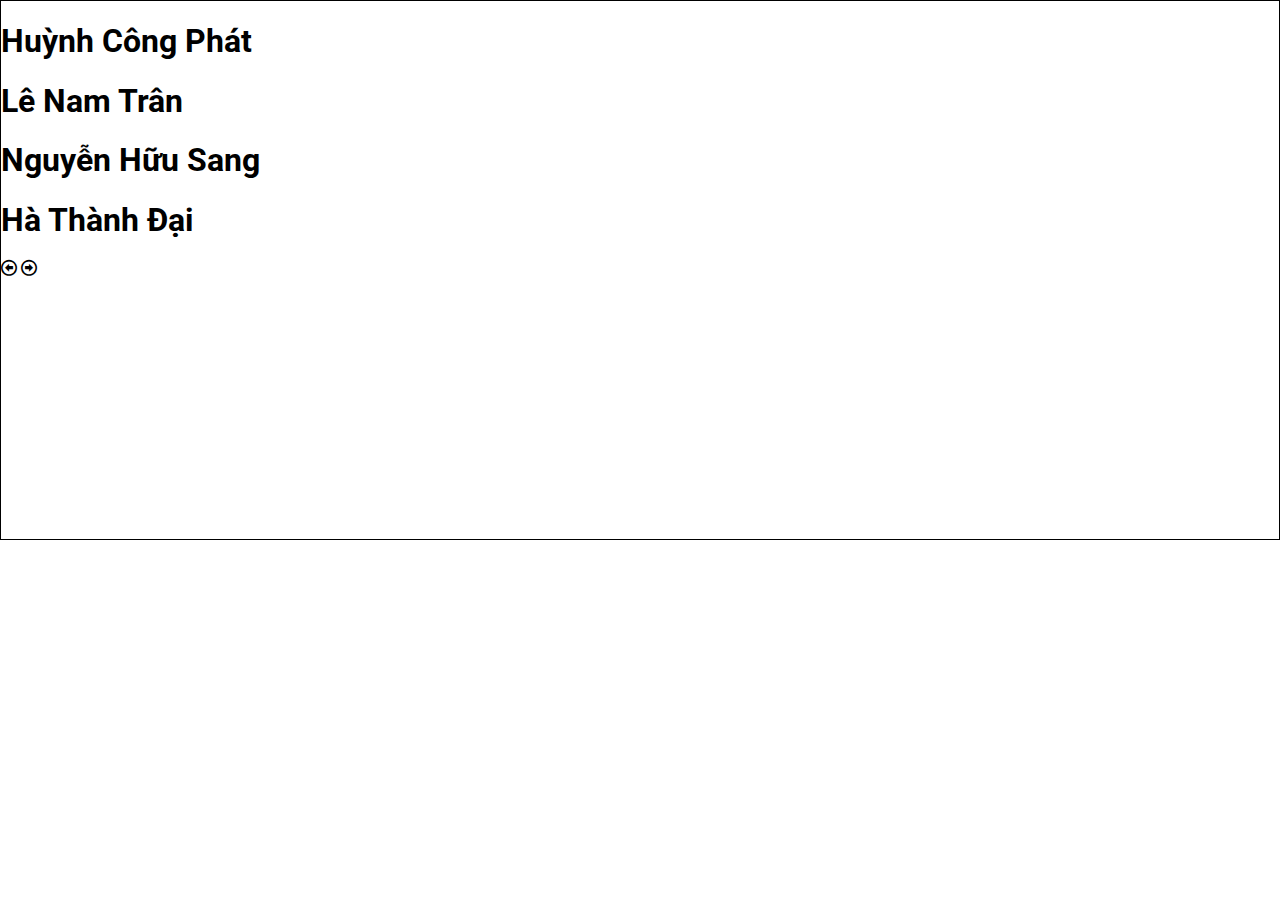
<file: initial/initial-index.html>
<!DOCTYPE html>
<html>
<head>
	<link rel="stylesheet" type="text/css" href="./../icon/style.css">
	<link href="https://fonts.googleapis.com/css?family=Roboto:400,400i,700,700i,900,900i&display=swap" rel="stylesheet">
	<link rel="stylesheet" type="text/css" href='./initial-index.css'>
	<title>FORWARD</title>
</head>
<body>
	<section id='carousel'>
		<div class='carousel__item'>
			<h1 class='carousel__title visible'>Huỳnh Công Phát</h1>
			<h1 class='carousel__title'>Lê Nam Trân</h1>
			<h1 class='carousel__title'>Nguyễn Hữu Sang</h1>
			<h1 class='carousel__title'>Hà Thành Đại</h1>
		</div>
		<span id='arrow-left' class="icon icon-arrow-outline-left"></span>
		<span id='arrow-right' class="icon icon-arrow-outline-right"></span>
	</section>
	<script type="text/javascript" src='./initial-index.js'></script>
</body>
</html>
</file>
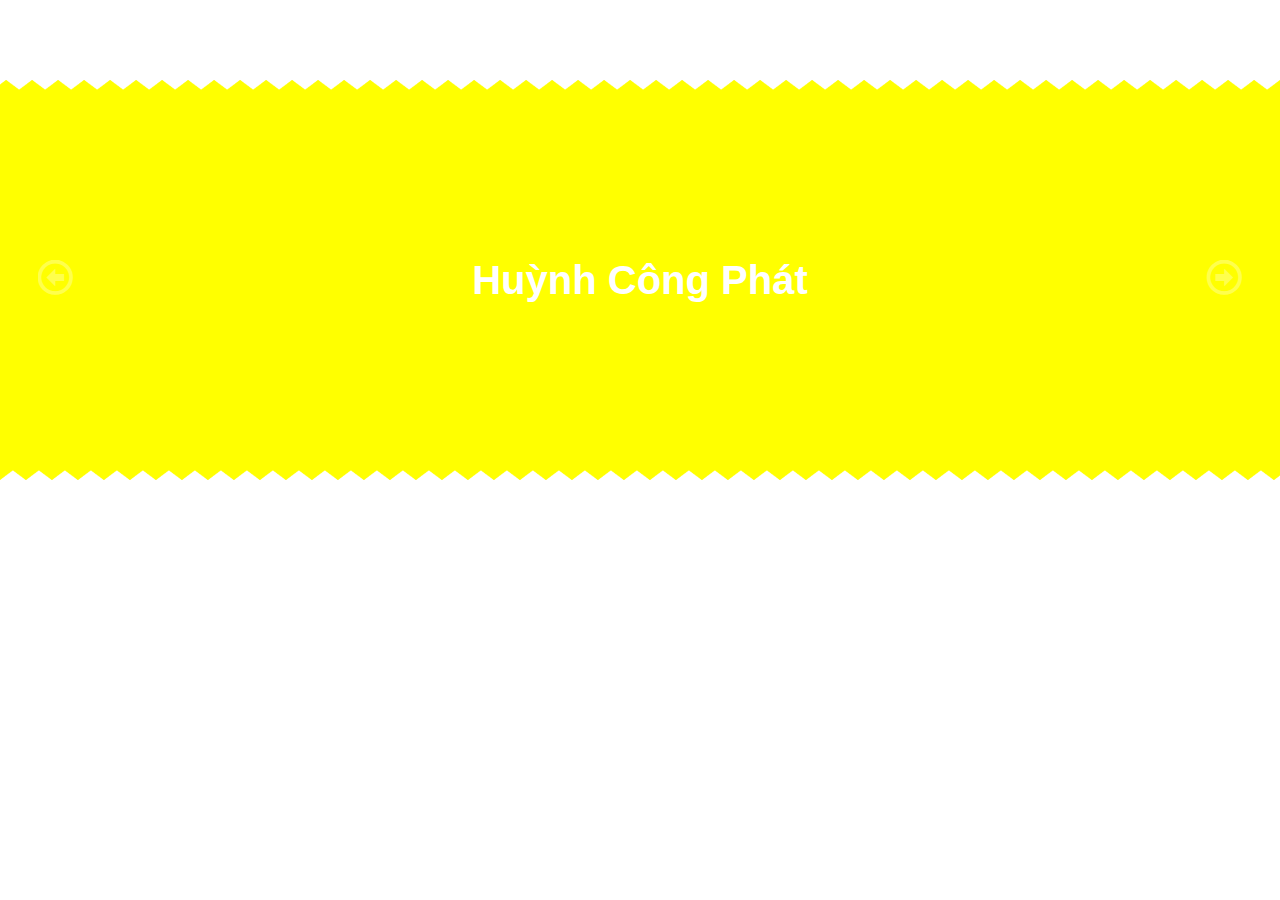
<file: Phat/Phat-index.html>
<!DOCTYPE html>
<html>
<head>
	<link rel="stylesheet" type="text/css" href="./../icon/style.css">
	<link rel="stylesheet" type="text/css" href='./Phat-index.css'>
	<title>FORWARD</title>
</head>
<body>
	<section id='carousel'>
		<div class='carousel__item' style='background-color: yellow'>
			<h1 class='carousel__title visible'>Huỳnh Công Phát</h1>
			<h1 class='carousel__title'>Lê Nam Trân</h1>
			<h1 class='carousel__title'>Nguyễn Hữu Sang</h1>
			<h1 class='carousel__title'>Hà Thành Đại</h1>
		</div>
		<span id='arrow-left' class="icon icon-arrow-outline-left"></span>
		<span id='arrow-right' class="icon icon-arrow-outline-right"></span>
	</section>
	<script type="text/javascript" src='./Phat-index.js'></script>
</body>
</html>
</file>
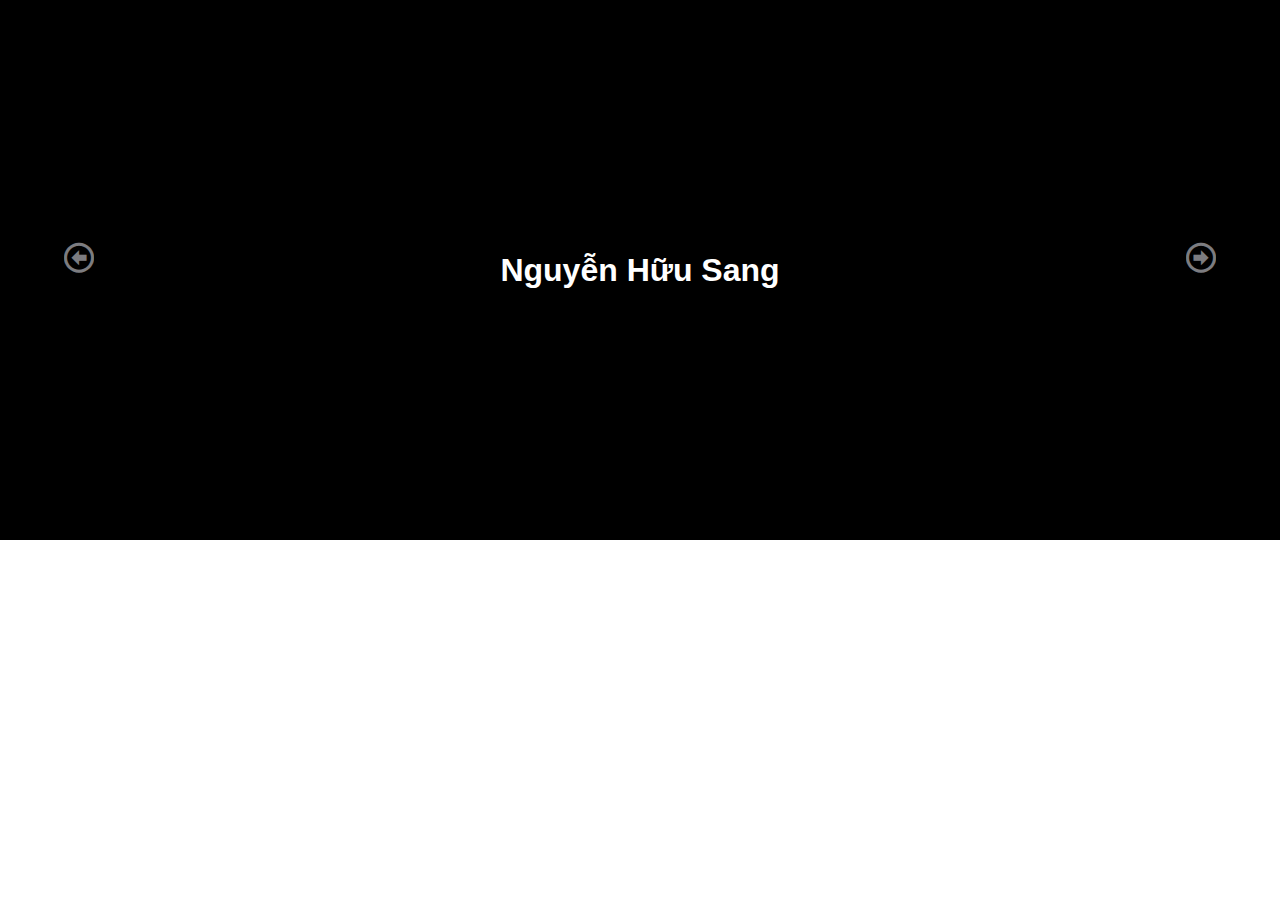
<file: Sang/Sang-index.html>
<!DOCTYPE html>
<html>
<head>
	<link rel="stylesheet" type="text/css" href="./../icon/style.css">
	<link rel="stylesheet" type="text/css" href='./Sang-index.css'>
	<title>FORWARD</title>
</head>
<body>
	<section id='carousel'>

		<div class='carousel__item' style="background-color:black">
			<h1 class='carousel__title visible'>Nguyễn Hữu Sang</h1>
			<h1 class='carousel__title'>Lê Nam Trân</h1>
			<h1 class='carousel__title'>Huỳnh Công Phát</h1>
			<h1 class='carousel__title'>Hà Thành Đại</h1>
		</div>
		<span id='arrow-left' class="icon icon-arrow-outline-left"></span>
		<span id='arrow-right' class="icon icon-arrow-outline-right"></span>
	</section>
	<script type="text/javascript" src='./Sang-index.js'></script>
</body>
</html>
</file>
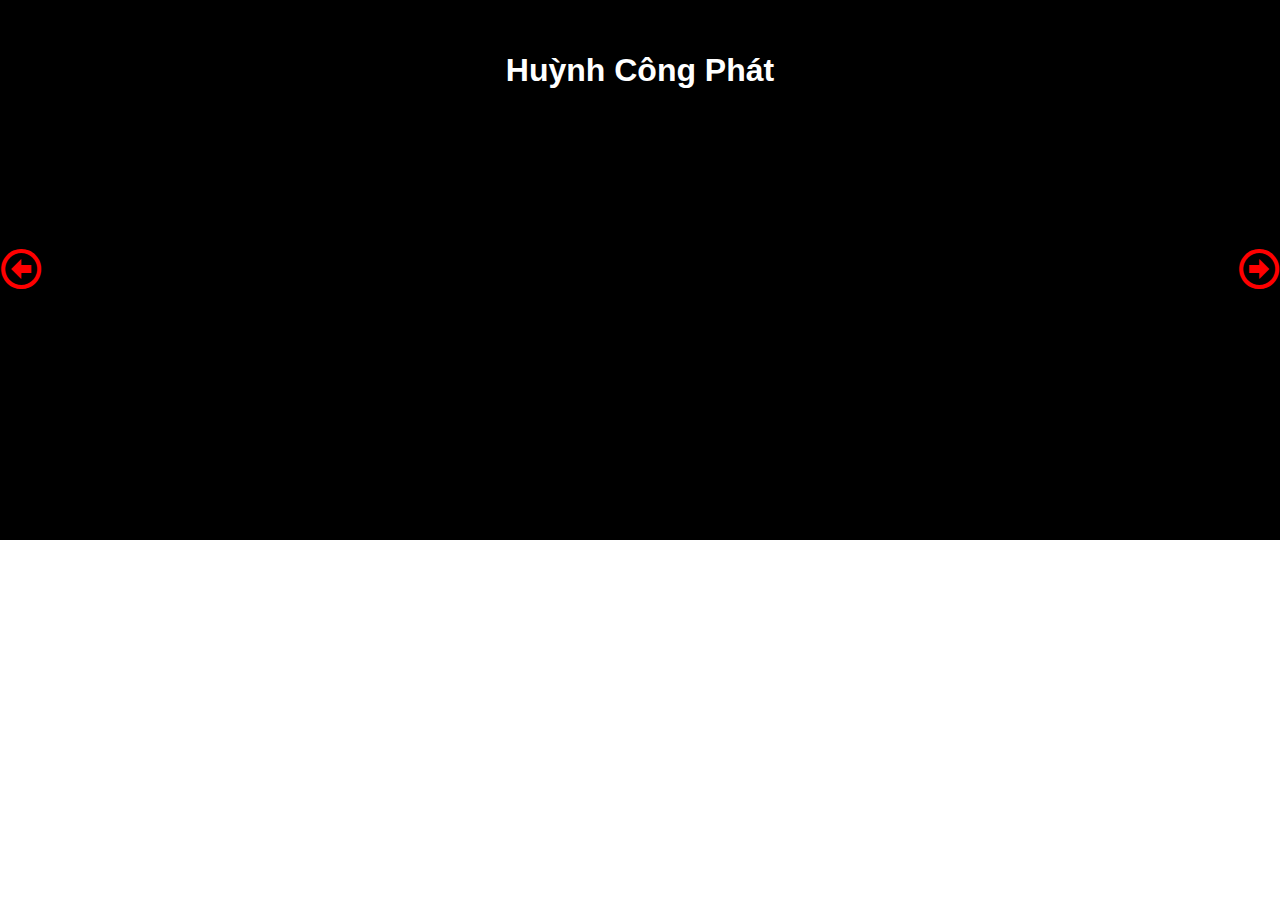
<file: Tran/Tran-index.html>
<!DOCTYPE html>
<html>
<head>
	<link rel="stylesheet" type="text/css" href="./../icon/style.css">
	<link rel="stylesheet" type="text/css" href='./Tran-index.css'>
	<title>FORWARD</title>
</head>
<body>
	<section id='carousel'>
		<div class='carousel-item' style="background-color: black" >
			<h1 class="carousel-title visible" >Huỳnh Công Phát</h1>
			<h1 class="carousel-title">Lê Nam Trân</h1>
			<h1 class="carousel-title">Nguyễn Hữu Sang</h1>
			<h1 class="carousel-title">Hà Thành Đại</h1>
		</div>
		<span id='arrow-left' class="icon icon-arrow-outline-left"></span>
		<span id='arrow-right' class="icon icon-arrow-outline-right"></span>
	</section>
	<script type="text/javascript" src='./Tran-index.js'></script>
</body>
</html>
</file>
<file: icon/style.css>
@font-face {
  font-family: 'icomoon';
  src:  url('fonts/icomoon.eot?i2xi0r');
  src:  url('fonts/icomoon.eot?i2xi0r#iefix') format('embedded-opentype'),
    url('fonts/icomoon.ttf?i2xi0r') format('truetype'),
    url('fonts/icomoon.woff?i2xi0r') format('woff'),
    url('fonts/icomoon.svg?i2xi0r#icomoon') format('svg');
  font-weight: normal;
  font-style: normal;
}

.icon {
  /* use !important to prevent issues with browser extensions that change fonts */
  font-family: 'icomoon' !important;
  speak: none;
  font-style: normal;
  font-weight: normal;
  font-variant: normal;
  text-transform: none;
  line-height: 1;

  /* Better Font Rendering =========== */
  -webkit-font-smoothing: antialiased;
  -moz-osx-font-smoothing: grayscale;
}

.icon-arrow-thick-right:before {
  content: "\e90a";
}
.icon-arrow-thick-left:before {
  content: "\e90b";
}
.icon-arrow-outline-right:before {
  content: "\e90c";
}
.icon-arrow-outline-left:before {
  content: "\e90d";
}
.icon-film:before {
  content: "\e904";
}
.icon-arrow-circle-right:before {
  content: "\e910";
}
.icon-arrow-circle-left:before {
  content: "\e911";
}
.icon-edit:before {
  content: "\e905";
}
.icon-pencil-square-o:before {
  content: "\e905";
}
.icon-messenger:before {
  content: "\e903";
  color: #00b2ff;
}
.icon-like1:before {
  content: "\e908";
}
.icon-thumbs-up1:before {
  content: "\e908";
}
.icon-approve1:before {
  content: "\e908";
}
.icon-thumbs-up:before {
  content: "\e906";
}
.icon-like:before {
  content: "\e906";
}
.icon-approve:before {
  content: "\e906";
}
.icon-love:before {
  content: "\e907";
}
.icon-believe:before {
  content: "\e907";
}
.icon-like2:before {
  content: "\e907";
}
.icon-admire:before {
  content: "\e907";
}
.icon-hope:before {
  content: "\e907";
}
.icon-happiness:before {
  content: "\e907";
}
.icon-home:before {
  content: "\e900";
}
.icon-home2:before {
  content: "\e901";
}
.icon-home3:before {
  content: "\e902";
}
.icon-connection:before {
  content: "\e91b";
}
.icon-stack:before {
  content: "\e92e";
}
.icon-price-tag:before {
  content: "\e935";
}
.icon-cart:before {
  content: "\e93a";
}
.icon-phone:before {
  content: "\e942";
}
.icon-location:before {
  content: "\e947";
}
.icon-location2:before {
  content: "\e948";
}
.icon-compass:before {
  content: "\e949";
}
.icon-map:before {
  content: "\e94b";
}
.icon-map2:before {
  content: "\e94c";
}
.icon-user-tie:before {
  content: "\e976";
}
.icon-lock:before {
  content: "\e98f";
}
.icon-unlocked:before {
  content: "\e990";
}
.icon-gift:before {
  content: "\e99f";
}
.icon-flag:before {
  content: "\e9cc";
}
.icon-attachment:before {
  content: "\e9cd";
}
.icon-star-empty:before {
  content: "\e9d7";
}
.icon-star-full:before {
  content: "\e9d9";
}
.icon-heart:before {
  content: "\e9da";
}
.icon-paragraph-justify:before {
  content: "\ea7a";
}
.icon-amazon:before {
  content: "\ea87";
}
.icon-google:before {
  content: "\ea88";
}
.icon-google2:before {
  content: "\ea89";
}
.icon-facebook:before {
  content: "\ea90";
}
.icon-facebook2:before {
  content: "\ea91";
}
.icon-instagram:before {
  content: "\ea92";
}
.icon-whatsapp:before {
  content: "\ea93";
}
.icon-telegram:before {
  content: "\ea95";
}
.icon-twitter:before {
  content: "\ea96";
}
.icon-youtube:before {
  content: "\ea9d";
}
.icon-wordpress:before {
  content: "\eab4";
}
.icon-tumblr:before {
  content: "\eab9";
}
.icon-tumblr2:before {
  content: "\eaba";
}
.icon-appleinc:before {
  content: "\eabe";
}
.icon-windows:before {
  content: "\eac1";
}
.icon-skype:before {
  content: "\eac5";
}
.icon-html-five:before {
  content: "\eae4";
}
.icon-html-five2:before {
  content: "\eae5";
}
.icon-pencil:before {
  content: "\e909";
}
.icon-images:before {
  content: "\e90e";
}
.icon-camera:before {
  content: "\e90f";
}
.icon-video-camera:before {
  content: "\e914";
}
.icon-phone-hang-up:before {
  content: "\e943";
}
.icon-bell:before {
  content: "\e951";
}
.icon-bubble:before {
  content: "\e96b";
}
.icon-bubbles:before {
  content: "\e96c";
}
.icon-users:before {
  content: "\e972";
}
.icon-user-plus:before {
  content: "\e973";
}
.icon-search:before {
  content: "\e986";
}
.icon-bin:before {
  content: "\e9ac";
}
.icon-bin2:before {
  content: "\e9ad";
}
.icon-earth:before {
  content: "\e9ca";
}
.icon-heart1:before {
  content: "\e9db";
}
.icon-happy:before {
  content: "\e9df";
}
.icon-happy2:before {
  content: "\e9e0";
}
.icon-sad2:before {
  content: "\e9e6";
}
.icon-arrow-down:before {
  content: "\ea36";
}
</file>
<file: Project-Carousel/index.css>
*
{
	box-sizing: border-box;
	padding: 0;
	margin: 0;
}

body
{
	margin: 0;
	padding: 0;
	font-size: 16px;
	font-family: 'Roboto', sans-serif;
}

#carousel
{
	width: 100%;
	height: 60vh;
	border: 1px solid black;
	position: relative;
}

.visible 
{
	display: block !important;
	transition: 2s;
}

/* Mục tiêu 
	- Đặt cho carousel__item background mặc định 1 màu nào đó.
	- Chỉ cho xuất hiện 1 thẻ h1 theo tên mình ( cho mất đi nhưng không phải xóa html )
	VD: Mặc định sẽ ẩn. Nếu cái nào có class visible thì sẽ hiện;
	- Canh thẻ h1 cho nằm giữa tâm carousel__item
	- Canh 2 thẻ span sao cho 1 cái bên trái, 1 cái bên phải và cùng nằm giữa carousel__item theo chiều dọc
	- Chỉnh màu sắc, kích thước ... cho 2 thẻ span giống nhau.
*/

.carousel__item
{
	height: 100%;
	display: flex;
	align-items: center;
	justify-content: center;

}

.carousel__item .carousel__title
{
	color: #fff;
	font-size: 20px;
	display: none;
}

#carousel .icon
{
	position: absolute;
	color: white;
	font-size: 30px;
	top: 47%;
	opacity: 0.5;
	transition: 0.5s;
}

#carousel .icon:hover
{
	transform: scale(1.5);
	cursor: pointer;
	opacity: 1;

}

#arrow-left
{
	left: 5%;
}

#arrow-right
{
	right: 5%;
}
</file>
<file: Dai/Dai-index.css>
*
{
	box-sizing: border-box;
}

body
{
	margin: 0;
	padding: 0;
	font-size: 16px;
	font-family: 'Roboto', sans-serif;
}

#carousel
{
	width: 100%;
	height: 60vh;
	border: 1px solid black;
}

.visible 
{
	display: block;
}

/* Mục tiêu 
	- Đặt cho carousel__item background mặc định 1 màu nào đó.
	- Chỉ cho xuất hiện 1 thẻ h1 theo tên mình ( cho mất đi nhưng không phải xóa html )
	VD: Mặc định sẽ ẩn. Nếu cái nào có class visible thì sẽ hiện;
	- Canh thẻ h1 cho nằm giữa tâm carousel__item
	- Canh 2 thẻ span sao cho 1 cái bên trái, 1 cái bên phải và cùng nằm giữa carousel__item theo chiều dọc
	- Chỉnh màu sắc, kích thước ... cho 2 thẻ span giống nhau.
*/
</file>
<file: icon/demo-files/demo.css>
body {
  padding: 0;
  margin: 0;
  font-family: sans-serif;
  font-size: 1em;
  line-height: 1.5;
  color: #555;
  background: #fff;
}
h1 {
  font-size: 1.5em;
  font-weight: normal;
}
small {
  font-size: .66666667em;
}
a {
  color: #e74c3c;
  text-decoration: none;
}
a:hover, a:focus {
  box-shadow: 0 1px #e74c3c;
}
.bshadow0, input {
  box-shadow: inset 0 -2px #e7e7e7;
}
input:hover {
  box-shadow: inset 0 -2px #ccc;
}
input, fieldset {
  font-family: sans-serif;
  font-size: 1em;
  margin: 0;
  padding: 0;
  border: 0;
}
input {
  color: inherit;
  line-height: 1.5;
  height: 1.5em;
  padding: .25em 0;
}
input:focus {
  outline: none;
  box-shadow: inset 0 -2px #449fdb;
}
.glyph {
  font-size: 16px;
  width: 15em;
  padding-bottom: 1em;
  margin-right: 4em;
  margin-bottom: 1em;
  float: left;
  overflow: hidden;
}
.liga {
  width: 80%;
  width: calc(100% - 2.5em);
}
.talign-right {
  text-align: right;
}
.talign-center {
  text-align: center;
}
.bgc1 {
  background: #f1f1f1;
}
.fgc1 {
  color: #999;
}
.fgc0 {
  color: #000;
}
p {
  margin-top: 1em;
  margin-bottom: 1em;
}
.mvm {
  margin-top: .75em;
  margin-bottom: .75em;
}
.mtn {
  margin-top: 0;
}
.mtl, .mal {
  margin-top: 1.5em;
}
.mbl, .mal {
  margin-bottom: 1.5em;
}
.mal, .mhl {
  margin-left: 1.5em;
  margin-right: 1.5em;
}
.mhmm {
  margin-left: 1em;
  margin-right: 1em;
}
.mls {
  margin-left: .25em;
}
.ptl {
  padding-top: 1.5em;
}
.pbs, .pvs {
  padding-bottom: .25em;
}
.pvs, .pts {
  padding-top: .25em;
}
.unit {
  float: left;
}
.unitRight {
  float: right;
}
.size1of2 {
  width: 50%;
}
.size1of1 {
  width: 100%;
}
.clearfix:before, .clearfix:after {
  content: " ";
  display: table;
}
.clearfix:after {
  clear: both;
}
.hidden-true {
  display: none;
}
.textbox0 {
  width: 3em;
  background: #f1f1f1;
  padding: .25em .5em;
  line-height: 1.5;
  height: 1.5em;
}
#testDrive {
  display: block;
  padding-top: 24px;
  line-height: 1.5;
}
.fs0 {
  font-size: 16px;
}
.fs1 {
  font-size: 20px;
}
.fs2 {
  font-size: 28px;
}
.fs3 {
  font-size: 32px;
}
.fs4 {
  font-size: 32px;
}
.fs5 {
  font-size: 32px;
}
</file>
<file: initial/initial-index.css>
*
{
	box-sizing: border-box;
}

body
{
	margin: 0;
	padding: 0;
	font-size: 16px;
	font-family: 'Roboto', sans-serif;
}

#carousel
{
	width: 100%;
	height: 60vh;
	border: 1px solid black;
}

.visible 
{
	display: block;
}

/* Mục tiêu 
	- Đặt cho carousel__item background mặc định 1 màu nào đó.
	- Chỉ cho xuất hiện 1 thẻ h1 theo tên mình ( cho mất đi nhưng không phải xóa html )
	VD: Mặc định sẽ ẩn. Nếu cái nào có class visible thì sẽ hiện;
	- Canh thẻ h1 cho nằm giữa tâm carousel__item
	- Canh 2 thẻ span sao cho 1 cái bên trái, 1 cái bên phải và cùng nằm giữa carousel__item theo chiều dọc
	- Chỉnh màu sắc, kích thước ... cho 2 thẻ span giống nhau.
*/
</file>
<file: Phat/Phat-index.css>
*
{
	box-sizing: border-box;
}

body
{
	margin: 0;
	padding: 0;
	font-size: 16px;
	font-family: 'Roboto', sans-serif;
}

h1
{
	margin: 0;
}

#carousel
{
	margin-top: 5rem;
	width: 100%;
	height: 400px;
	position: relative;
	overflow: hidden;
}

#carousel::before
{
	content: '';
	position: absolute;
	top: 0;
	left: 0;
	right: 0;
	background-image: url(./triangle_bg.png);
	background-size: 26px 10px;
	background-repeat: repeat-x;
	height: 10px;
	transform: rotate(180deg);
}

#carousel::after
{
	content: '';
	position: absolute;
	bottom: 0;
	left: 0;
	right: 0;
	background-image: url(./triangle_bg.png);
	background-size: 26px 10px;
	background-repeat: repeat-x;
	height: 10px;
}

.visible
{
	display: block !important;
}

.right
{
	animation: EffectRight 2s 1 ease;
}

.left
{
	animation: EffectLeft 2s 1 ease;
}

@keyframes EffectRight
{
	from {
	    opacity: 0;
	    transform: translate3d(-500%, 0, 0) rotate3d(0, 0, 1, -120deg) scale(2);
  	}

  	to {
	    opacity: 1;
	    transform: translate3d(0, 0, 0);
  	}
}

@keyframes EffectLeft
{
	from {
	    opacity: 0;
	    transform: translate3d(500%, 0, 0) rotate3d(0, 0, 1, 120deg) scale(2);
  	}

  	to {
	    opacity: 1;
	    transform: translate3d(0, 0, 0);
  	}
}
/* Mục tiêu 
	- Đặt cho carousel__item background mặc định 1 màu nào đó.
	- Chỉ cho xuất hiện 1 thẻ h1 theo tên mình ( cho mất đi nhưng không phải xóa html )
	VD: Mặc định sẽ ẩn. Nếu cái nào có class visible thì sẽ hiện;
	- Canh thẻ h1 cho nằm giữa tâm carousel__item
	- Canh 2 thẻ span sao cho 1 cái bên trái, 1 cái bên phải và cùng nằm giữa carousel__item theo chiều dọc
	- Chỉnh màu sắc, kích thước ... cho 2 thẻ span giống nhau.
*/

#carousel .carousel__item 
{
	height: 100%;
	display: flex;
	align-items: center;
	justify-content: center;
	transition: 2s;
}

#carousel .carousel__item .carousel__title
{
	color: white;
	font-size: 40px;
	display: none;
}

.icon
{
	position: absolute;
	cursor: pointer;
	top: 45%;
	font-size: 35px;
	color: white !important;
	opacity: 0.3;
	transition: 0.5s;
}

.icon:hover
{
	transform: scale(1.2);
	opacity: 1;
}

#carousel #arrow-left
{
	left: 3%;
}

#carousel #arrow-right
{
	right: 3%;
}
</file>
<file: Sang/Sang-index.css>
*
{
	box-sizing: border-box;
	padding: 0;
	margin: 0;
}

body
{
	margin: 0;
	padding: 0;
	font-size: 16px;
	font-family: 'Roboto', sans-serif;
}

#carousel
{
	width: 100%;
	height: 60vh;
	border: 1px solid black;
}
.carousel__item
{
	height: 100%;
	display: flex;
	align-items: center;
	justify-content: center;/* căn chứ trung tâm tìm hiểu về nó */


}
.carousel__title{
	display: none;
}

.visible
{
	display: block;
	color: white;
}
#carousel .icon
{
	position: absolute;
	color: ghostwhite;
	font-size: 30px;
	top: 27%;
	opacity: 0.5;
	transition: 0.5s;
}

#carousel .icon:hover
{
	transform: scale(1.5);/*tìm hiểu sau code Công Phát*/
	cursor: pointer;
	opacity: 1;

}

#arrow-left
{
	left: 5%;
	cursor: pointer;
}

#arrow-right
{
	right: 5%;
	cursor: pointer;
}

/* Mục tiêu
	- Đặt cho carousel__item background mặc định 1 màu nào đó.
	- Chỉ cho xuất hiện 1 thẻ h1 theo tên mình ( cho mất đi nhưng không phải xóa html )
	VD: Mặc định sẽ ẩn. Nếu cái nào có class visible thì sẽ hiện;
	- Canh thẻ h1 cho nằm giữa tâm carousel__item
	- Canh 2 thẻ span sao cho 1 cái bên trái, 1 cái bên phải và cùng nằm giữa carousel__item theo chiều dọc
	- Chỉnh màu sắc, kích thước ... cho 2 thẻ span giống nhau.
*/
</file>
<file: Tran/Tran-index.css>
*
{
	box-sizing: border-box;
}

body
{
	margin: 0;
	padding: 0;
	font-size: 16px;
	font-family: 'Roboto', sans-serif;
	overflow: hidden;
}
.carousel-item{
	text-align: center;
	padding: 30px ;
	height: 100%;
	width: 	100%;

}

.carousel-title
{
	display: none;
	color: 	white;
}
.visible:first-child{
	animation: ABC 3s linear infinite ;
}
@keyframes ABC {
	from{
		opacity: 0;
		transform: scale(0.6);
	}
	to {
		opacity: 1;
		transform: scale(1.8);
	}
}

.visible:nth-child(2){
	animation: ABCd 3s ease infinite ;
}
@keyframes ABCd {
	from{
		opacity: 0;
		transform: scale(0.6);
	}
	to {
		opacity: 1;
		transform: scale(1.8);
	}
}

.visible
{
	display: block;
}


#carousel
{
	width: 100%;
	height: 60vh;
	border: 1px solid black;
	display: flex;
	align-items: center;
	justify-content: center;
	position: relative;
}

#arrow-left{
	position: absolute;
	left: 0;
	font-size: 40px;
	color: red;
}
#arrow-right{
	position: absolute;
	right: 0;
	font-size: 40px;
	color: red;
}



/* Mục tiêu 
	- Đặt cho carousel__item background mặc định 1 màu nào đó.
	- Chỉ cho xuất hiện 1 thẻ h1 theo tên mình ( cho mất đi nhưng không phải xóa html )
	VD: Mặc định sẽ ẩn. Nếu cái nào có class visible thì sẽ hiện;
	- Canh thẻ h1 cho nằm giữa tâm carousel__item
	- Canh 2 thẻ span sao cho 1 cái bên trái, 1 cái bên phải và cùng nằm giữa carousel__item theo chiều dọc
	- Chỉnh màu sắc, kích thước ... cho 2 thẻ span giống nhau.
*/
</file>
